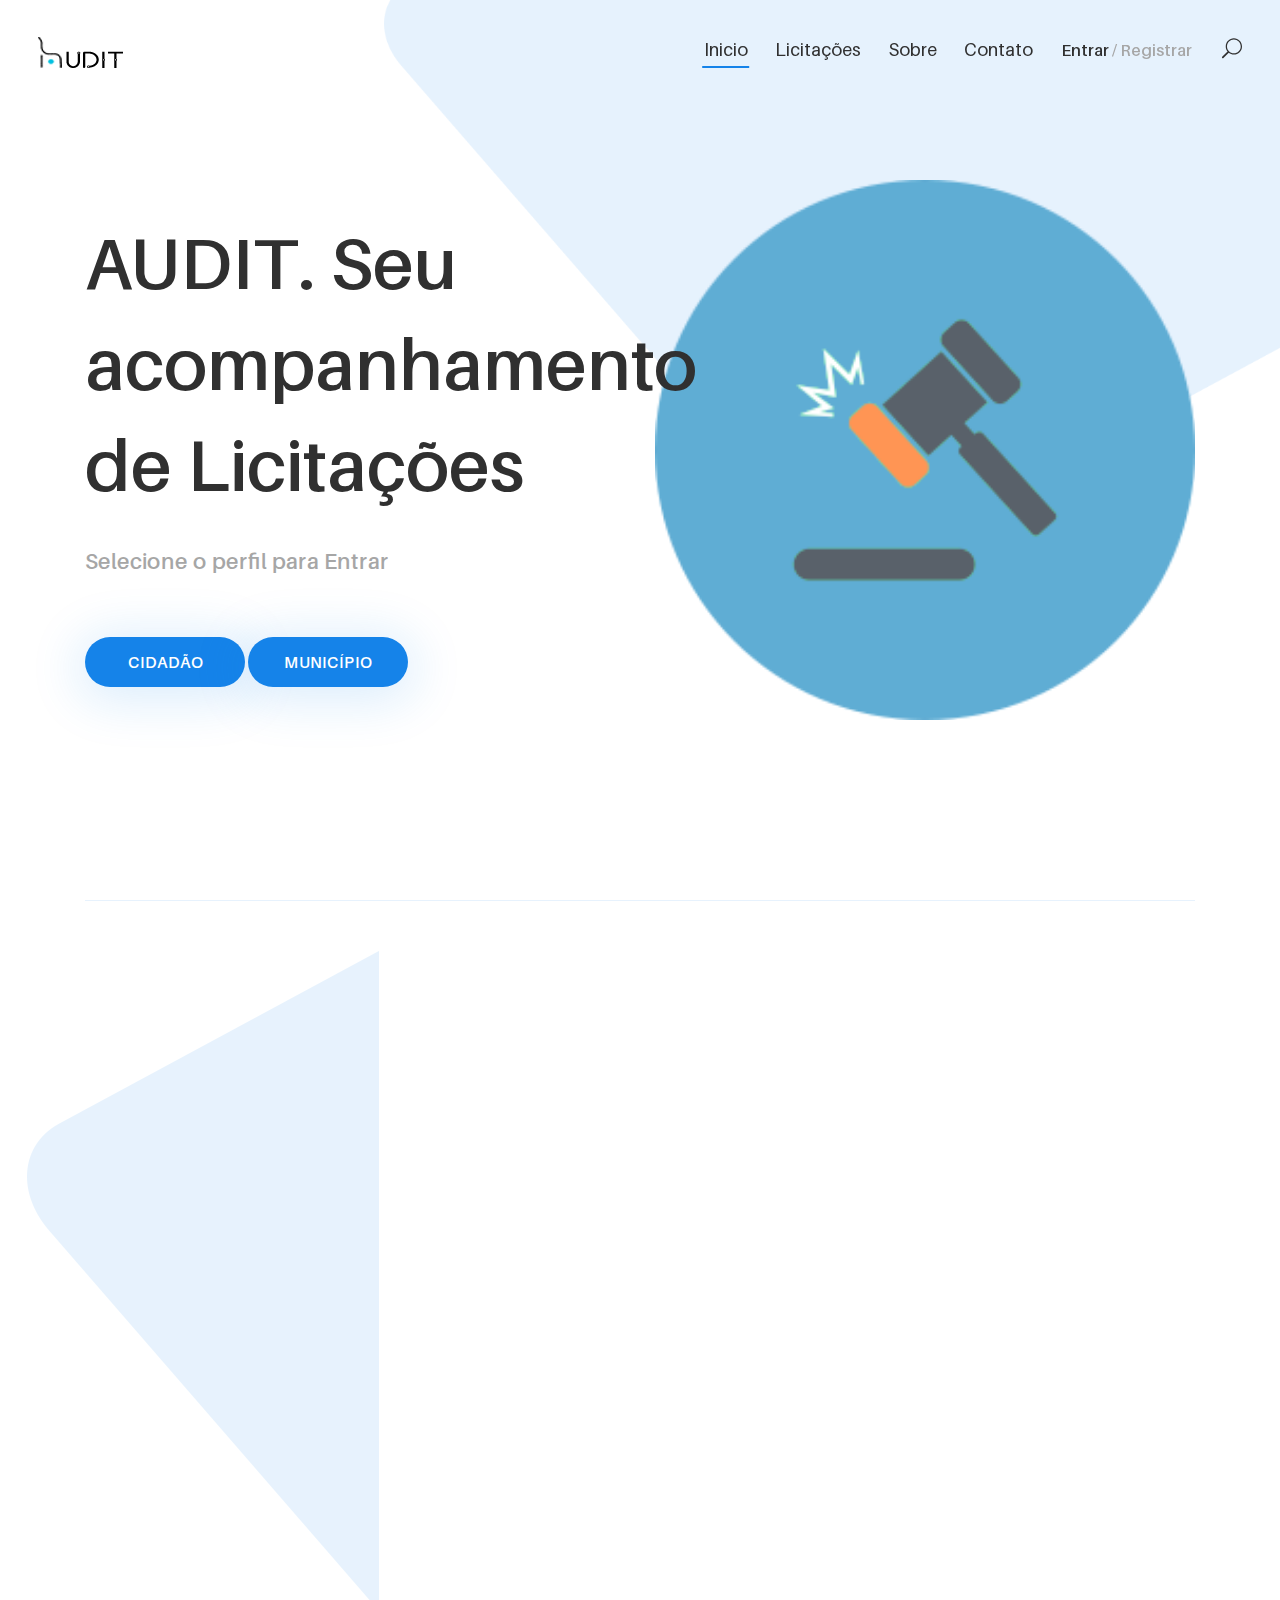
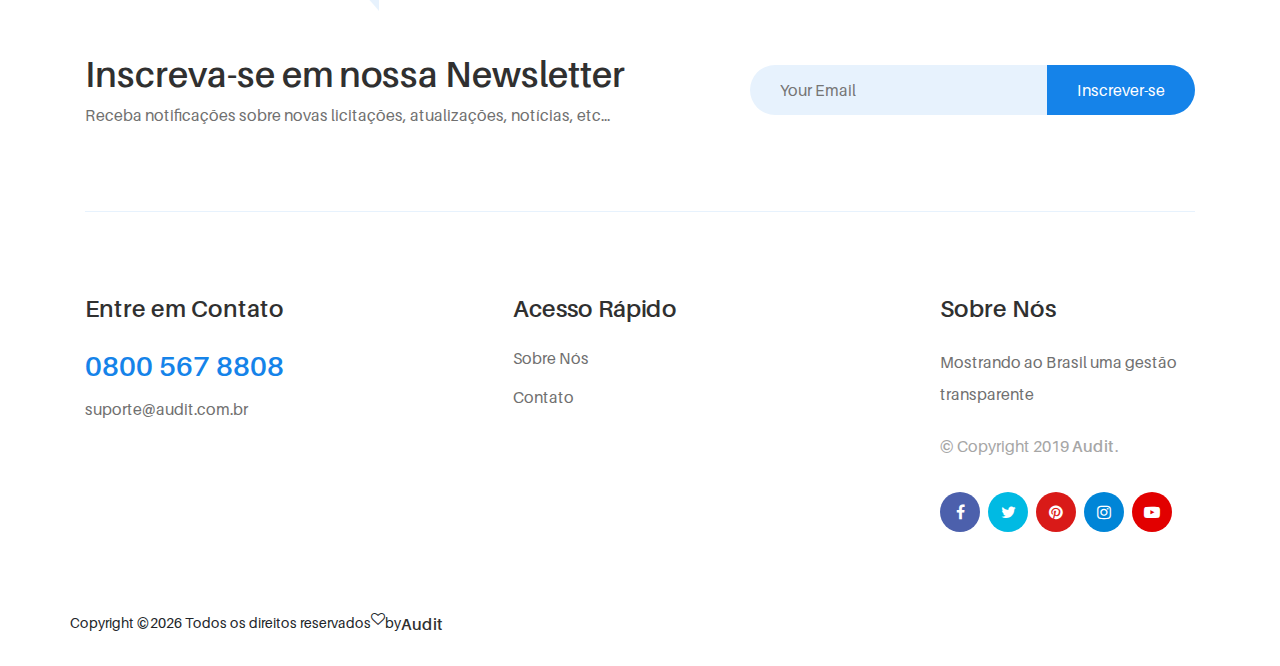
<file: index.html>
<!DOCTYPE html>
<html lang="pt-br">

<head>
    <meta charset="UTF-8">
    <meta name="description" content="uza - Model Agency HTML5 Template">
    <meta http-equiv="X-UA-Compatible" content="IE=edge">
    <meta name="viewport" content="width=device-width, initial-scale=1, shrink-to-fit=no">

    <!-- Title -->
    <title>AUDIT GOV</title>

    <!-- Favicon -->
    <link rel="icon" href="./img/core-img/favicon.ico">

    <!-- Core Stylesheet -->
    <link rel="stylesheet" href="style.css">

</head>

<body>
    <!-- Preloader -->
    <div id="preloader">
        <div class="wrapper">
            <div class="cssload-loader"></div>
        </div>
    </div>

    <!-- ***** Top Search Area Start ***** -->
    <div class="top-search-area">
        <!-- Search Modal -->
        <div class="modal fade" id="searchModal" tabindex="-1" role="dialog" aria-hidden="true">
            <div class="modal-dialog modal-dialog-centered" role="document">
                <div class="modal-content">
                    <div class="modal-body">
                        <!-- Close Button -->
                        <button type="button" class="btn close-btn" data-dismiss="modal"><i class="fa fa-times"></i></button>
                        <!-- Form -->
                        <form action="index.html" method="post">
                            <input type="search" name="top-search-bar" class="form-control" placeholder="Pesquise uma licitação...">
                            <button type="submit">Buscar</button>
                        </form>
                    </div>
                </div>
            </div>
        </div>
    </div>
    <!-- ***** Top Search Area End ***** -->

    <!-- ***** Header Area Start ***** -->
    <header class="header-area">
        <!-- Main Header Start -->
        <div class="main-header-area">
            <div class="classy-nav-container breakpoint-off">
                <!-- Classy Menu -->
                <nav class="classy-navbar justify-content-between" id="uzaNav">

                    <!-- Logo -->
                    <a class="nav-brand" href="index.html"><img src="./img/core-img/logo.png" alt=""></a>

                    <!-- Navbar Toggler -->
                    <div class="classy-navbar-toggler">
                        <span class="navbarToggler"><span></span><span></span><span></span></span>
                    </div>

                    <!-- Menu -->
                    <div class="classy-menu">
                        <!-- Menu Close Button -->
                        <div class="classycloseIcon">
                            <div class="cross-wrap"><span class="top"></span><span class="bottom"></span></div>
                        </div>

                        <!-- Nav Start -->
                        <div class="classynav">
                            <ul id="nav">
                                <li class="current-item"><a href="./index.html">Inicio</a></li>
                                <li><a href="./licitacoes.html">Licitações</a></li>
                                <li><a href="./about.html">Sobre</a></li>
                                <li><a href="./contact.html">Contato</a></li>
                            </ul>

                            <!-- Login / Register -->
                            <div class="login-register-btn mx-3">
                                <a href="#">Entrar <span>/ Registrar</span></a>
                            </div>

                            <!-- Search Icon -->
                            <div class="search-icon" data-toggle="modal" data-target="#searchModal">
                                <i class="icon_search"></i>
                            </div>
                        </div>
                        <!-- Nav End -->

                    </div>
                </nav>
            </div>
        </div>
    </header>
    <!-- ***** Header Area End ***** -->

    <!-- ***** Welcome Area Start ***** -->
    <section class="welcome-area">
        <div class="welcome-slides owl-carousel">

            <!-- Single Welcome Slide -->
            <div class="single-welcome-slide">
                <!-- Background Curve -->
                <div class="background-curve">
                    <img src="./img/core-img/curve-1.png" alt="">
                </div>

                <!-- Welcome Content -->
                <div class="welcome-content h-100">
                    <div class="container h-100">
                        <div class="row h-100 align-items-center">
                            <!-- Welcome Text -->
                            <div class="col-12 col-md-6">
                                <div class="welcome-text">
                                    <h2 data-animation="fadeInUp" data-delay="100ms">AUDIT. Seu acompanhamento de Licitações<br></h2>
                                    <h5 data-animation="fadeInUp" data-delay="400ms">Selecione o perfil para Entrar</h5>
                                    <a href="./licitacoes.html" class="btn uza-btn btn-2" data-animation="fadeInUp" data-delay="700ms">CIDADÃO</a>
                                    <a href="./licitacoes.html" class="btn uza-btn btn-2" data-animation="fadeInUp" data-delay="700ms">MUNICÍPIO</a>
                                </div>
                            </div>
                            <!-- Welcome Thumbnail -->
                            <div class="col-12 col-md-6">
                                <div class="welcome-thumbnail">
                                    <img src="./img/bg-img/1.png" alt="" data-animation="slideInRight" data-delay="400ms">
                                </div>
                            </div>
                        </div>
                    </div>
                </div>
            </div>
    </section>
    <!-- ***** Welcome Area End ***** -->

       <!-- Border -->
       <div class="container">
            <div class="border-line"></div>
        </div>

        <!-- Background Curve -->
        <div class="portfolio-bg-curve">
            <img src="./img/core-img/curve-3.png" alt="">
        </div>
    </section>
    
    <!-- ***** Newsletter Area Start ***** -->
    <section class="uza-newsletter-area">
        <div class="container">
            <div class="row align-items-center justify-content-between">
                <!-- Newsletter Content -->
                <div class="col-12 col-md-6 col-lg-6">
                    <div class="nl-content mb-80">
                        <h2>Inscreva-se em nossa Newsletter</h2>
                        <p>Receba notificações sobre novas licitações, atualizações, notícias, etc...</p>
                    </div>
                </div>
                <!-- Newsletter Form -->
                <div class="col-12 col-md-6 col-lg-5">
                    <div class="nl-form mb-80">
                        <form action="#" method="post">
                            <input type="email" name="nl-email" value="" placeholder="Your Email">
                            <button type="submit">Inscrever-se</button>
                        </form>
                    </div>
                </div>
            </div>
            <!-- Border Bottom -->
            <div class="border-line"></div>
        </div>
    </section>
    <!-- ***** Newsletter Area End ***** -->

    <!-- ***** Footer Area Start ***** -->
    <footer class="footer-area section-padding-80-0">
        <div class="container">
            <div class="row justify-content-between">

                <!-- Single Footer Widget -->
                <div class="col-12 col-sm-6 col-lg-3">
                    <div class="single-footer-widget mb-80">
                        <!-- Widget Title -->
                        <h4 class="widget-title">Entre em Contato</h4>

                        <!-- Footer Content -->
                        <div class="footer-content mb-15">
                            <h3>0800 567 8808</h3>
                            <p>suporte@audit.com.br</p>
                        </div>
                    </div>
                </div>

                <!-- Single Footer Widget -->
                <div class="col-12 col-sm-6 col-lg-3">
                    <div class="single-footer-widget mb-80">
                        <!-- Widget Title -->
                        <h4 class="widget-title">Acesso Rápido</h4>

                        <!-- Nav -->
                        <nav>
                            <ul class="our-link">
                                <li><a href="#">Sobre Nós</a></li>
                                <li><a href="#">Contato</a></li>
                            </ul>
                        </nav>
                    </div>
                </div>


                <!-- Single Footer Widget -->
                <div class="col-12 col-sm-6 col-lg-3">
                    <div class="single-footer-widget mb-80">
                        <!-- Widget Title -->
                        <h4 class="widget-title">Sobre Nós</h4>
                        <p>Mostrando ao Brasil uma gestão transparente</p>

                        <!-- Copywrite Text -->
                        <div class="copywrite-text mb-30">
                            <p>&copy; Copyright 2019 <a href="#">Audit</a>.</p>
                        </div>

                        <!-- Social Info -->
                        <div class="footer-social-info">
                            <a href="#" class="facebook" data-toggle="tooltip" data-placement="top" title="Facebook"><i class="fa fa-facebook"></i></a>
                            <a href="#" class="twitter" data-toggle="tooltip" data-placement="top" title="Twitter"><i class="fa fa-twitter"></i></a>
                            <a href="#" class="pinterest" data-toggle="tooltip" data-placement="top" title="Pinterest"><i class="fa fa-pinterest"></i></a>
                            <a href="#" class="instagram" data-toggle="tooltip" data-placement="top" title="Instagram"><i class="fa fa-instagram"></i></a>
                            <a href="#" class="youtube" data-toggle="tooltip" data-placement="top" title="YouTube"><i class="fa fa-youtube-play"></i></a>
                        </div>
                    </div>
                </div>

            </div>

 <div class="row" style="margin-bottom: 30px;">
                
<!-- Link back to Colorlib can't be removed. Template is licensed under CC BY 3.0. -->
Copyright &copy;<script>document.write(new Date().getFullYear());</script> Todos os direitos reservados<i class="fa fa-heart-o" aria-hidden="true"></i> by <a href="https://audit.com" target="_blank">Audit</a>
<!-- Link back to Colorlib can't be removed. Template is licensed under CC BY 3.0. -->
            </div>

        </div>
    </footer>
    <!-- ***** Footer Area End ***** -->

    <!-- ******* All JS Files ******* -->
    <!-- jQuery js -->
    <script src="js/jquery.min.js"></script>
    <!-- Popper js -->
    <script src="js/popper.min.js"></script>
    <!-- Bootstrap js -->
    <script src="js/bootstrap.min.js"></script>
    <!-- All js -->
    <script src="js/uza.bundle.js"></script>
    <!-- Active js -->
    <script src="js/default-assets/active.js"></script>

</body>

</html>
</file>
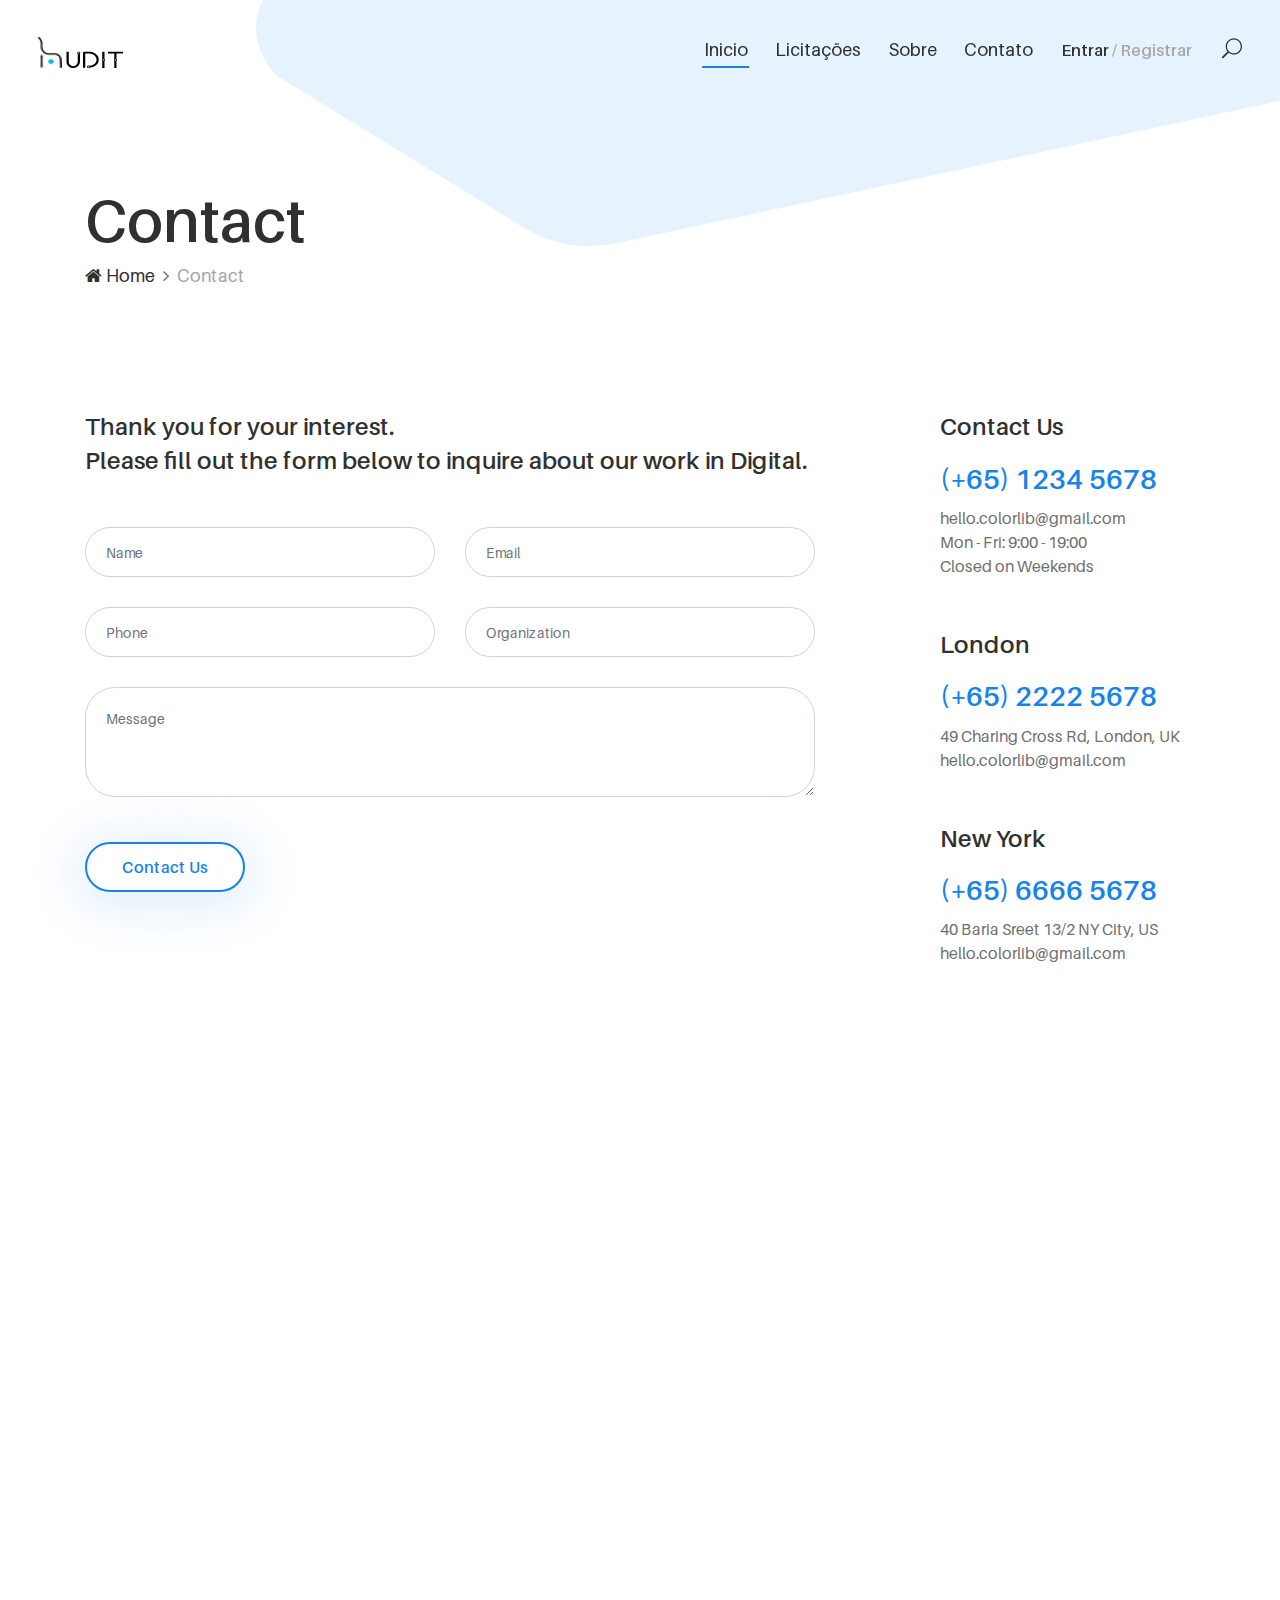
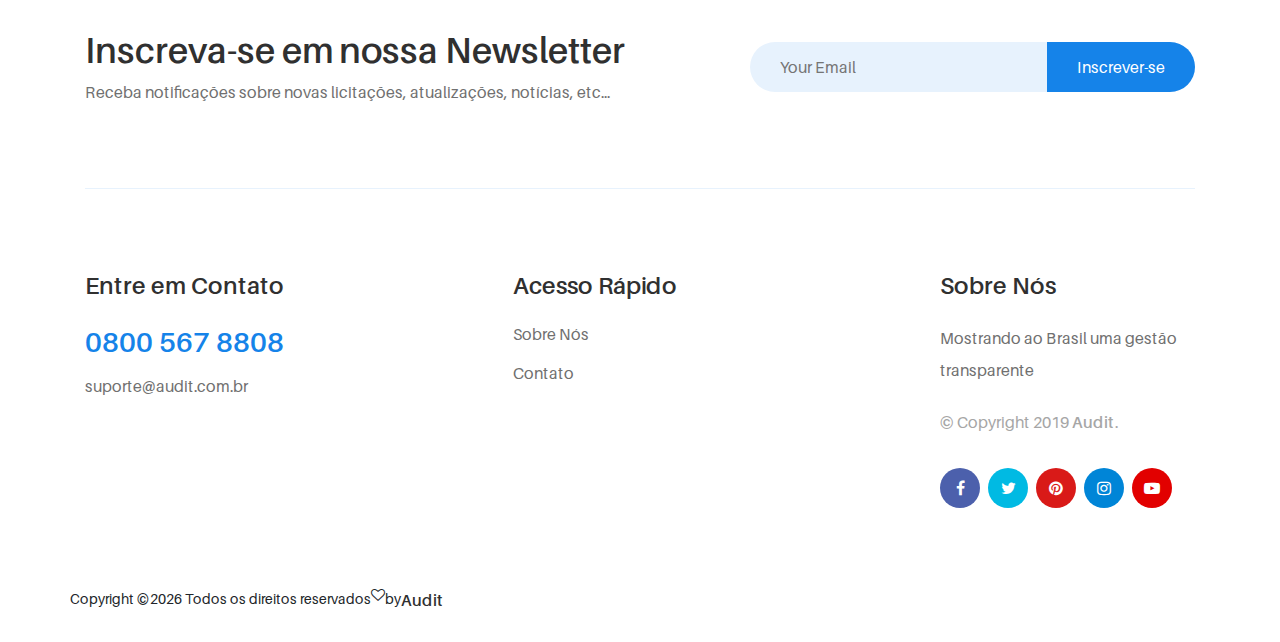
<file: contact.html>
<!DOCTYPE html>
<html lang="en">

<head>
    <meta charset="UTF-8">
    <meta name="description" content="uza - Model Agency HTML5 Template">
    <meta http-equiv="X-UA-Compatible" content="IE=edge">
    <meta name="viewport" content="width=device-width, initial-scale=1, shrink-to-fit=no">

    <!-- Title -->
    <title>AUDIT - Contato</title>

    <!-- Favicon -->
    <link rel="icon" href="./img/core-img/favicon.ico">

    <!-- Core Stylesheet -->
    <link rel="stylesheet" href="style.css">

</head>

<body>
    <!-- Preloader -->
    <div id="preloader">
        <div class="wrapper">
            <div class="cssload-loader"></div>
        </div>
    </div>

    <!-- ***** Top Search Area Start ***** -->
    <div class="top-search-area">
        <!-- Search Modal -->
        <div class="modal fade" id="searchModal" tabindex="-1" role="dialog" aria-hidden="true">
            <div class="modal-dialog modal-dialog-centered" role="document">
                <div class="modal-content">
                    <div class="modal-body">
                        <!-- Close Button -->
                        <button type="button" class="btn close-btn" data-dismiss="modal"><i class="fa fa-times"></i></button>
                        <!-- Form -->
                        <form action="index.html" method="post">
                            <input type="search" name="top-search-bar" class="form-control" placeholder="Pesquise uma licitação...">
                            <button type="submit">Buscar</button>
                        </form>
                    </div>
                </div>
            </div>
        </div>
    </div>
    <!-- ***** Top Search Area End ***** -->

    <!-- ***** Header Area Start ***** -->
    <header class="header-area">
        <!-- Main Header Start -->
        <div class="main-header-area">
            <div class="classy-nav-container breakpoint-off">
                <!-- Classy Menu -->
                <nav class="classy-navbar justify-content-between" id="uzaNav">

                    <!-- Logo -->
                    <a class="nav-brand" href="index.html"><img src="./img/core-img/logo.png" alt=""></a>

                    <!-- Navbar Toggler -->
                    <div class="classy-navbar-toggler">
                        <span class="navbarToggler"><span></span><span></span><span></span></span>
                    </div>

                    <!-- Menu -->
                    <div class="classy-menu">
                        <!-- Menu Close Button -->
                        <div class="classycloseIcon">
                            <div class="cross-wrap"><span class="top"></span><span class="bottom"></span></div>
                        </div>

                        <!-- Nav Start -->
                        <div class="classynav">
                            <ul id="nav">
                                <li class="current-item"><a href="./index.html">Inicio</a></li>
                                <li><a href="./licitacoes.html">Licitações</a></li>
                                <li><a href="./about.html">Sobre</a></li>
                                <li><a href="./contact.html">Contato</a></li>
                            </ul>

                            <!-- Login / Register -->
                            <div class="login-register-btn mx-3">
                                <a href="#">Entrar <span>/ Registrar</span></a>
                            </div>

                            <!-- Search Icon -->
                            <div class="search-icon" data-toggle="modal" data-target="#searchModal">
                                <i class="icon_search"></i>
                            </div>
                        </div>
                        <!-- Nav End -->

                    </div>
                </nav>
            </div>
        </div>
    </header>
    <!-- ***** Header Area End ***** -->

    <!-- ***** Breadcrumb Area Start ***** -->
    <div class="breadcrumb-area">
        <div class="container h-100">
            <div class="row h-100 align-items-end">
                <div class="col-12">
                    <div class="breadcumb--con">
                        <h2 class="title">Contact</h2>
                        <nav aria-label="breadcrumb">
                            <ol class="breadcrumb">
                                <li class="breadcrumb-item"><a href="#"><i class="fa fa-home"></i> Home</a></li>
                                <li class="breadcrumb-item active" aria-current="page">Contact</li>
                            </ol>
                        </nav>
                    </div>
                </div>
            </div>
        </div>

        <!-- Background Curve -->
        <div class="breadcrumb-bg-curve">
            <img src="./img/core-img/curve-5.png" alt="">
        </div>
    </div>
    <!-- ***** Breadcrumb Area End ***** -->

    <!-- ***** Contact Area Start ***** -->
    <section class="uza-contact-area section-padding-80">
        <div class="container">
            <div class="row justify-content-between">
                <!-- Contact Form -->
                <div class="col-12 col-lg-8">
                    <div class="uza-contact-form mb-80">
                        <div class="contact-heading mb-50">
                            <h4>Thank you for your interest. <br>Please fill out the form below to inquire about our work in Digital.</h4>
                        </div>
                        <form action="#" method="post">
                            <div class="row">
                                <div class="col-lg-6">
                                    <div class="form-group">
                                        <input type="text" class="form-control mb-30" name="full-name" placeholder="Name">
                                    </div>
                                </div>
                                <div class="col-lg-6">
                                    <div class="form-group">
                                        <input type="email" class="form-control mb-30" name="email" placeholder="Email">
                                    </div>
                                </div>
                                <div class="col-lg-6">
                                    <div class="form-group">
                                        <input type="text" class="form-control mb-30" name="full-name" placeholder="Phone">
                                    </div>
                                </div>
                                <div class="col-lg-6">
                                    <div class="form-group">
                                        <input type="text" class="form-control mb-30" name="email" placeholder="Organization">
                                    </div>
                                </div>
                                <div class="col-12">
                                    <div class="form-group">
                                        <textarea class="form-control mb-30" name="message" rows="8" cols="80" placeholder="Message"></textarea>
                                    </div>
                                </div>
                                <div class="col-12">
                                    <button class="btn uza-btn btn-3 mt-15">Contact Us</button>
                                </div>
                            </div>
                        </form>
                    </div>
                </div>

                <!-- Single Contact Card -->
                <div class="col-12 col-lg-3">
                    <div class="contact-sidebar-area mb-80">
                        <!-- Single Sidebar Area -->
                        <div class="single-contact-card mb-50">
                            <h4>Contact Us</h4>
                            <h3>(+65) 1234 5678</h3>
                            <h6>hello.colorlib@gmail.com</h6>
                            <h6>Mon - Fri: 9:00 - 19:00 <br>Closed on Weekends</h6>
                        </div>

                        <!-- Single Sidebar Area -->
                        <div class="single-contact-card mb-50">
                            <h4>London</h4>
                            <h3>(+65) 2222 5678</h3>
                            <h6>49 Charing Cross Rd, London, UK <br>hello.colorlib@gmail.com</h6>
                        </div>

                        <!-- Single Sidebar Area -->
                        <div class="single-contact-card mb-50">
                            <h4>New York</h4>
                            <h3>(+65) 6666 5678</h3>
                            <h6>40 Baria Sreet 13/2 NY City, US <br>hello.colorlib@gmail.com</h6>
                        </div>
                    </div>
                </div>
            </div>

            <div class="row">
                <!-- Google Maps -->
                <div class="col-12">
                    <div class="google-maps">
                        <iframe src="https://www.google.com/maps/embed?pb=!1m18!1m12!1m3!1d11956.9355465873!2d24.0768412544878!3d56.9550599906977!2m3!1f0!2f0!3f0!3m2!1i1024!2i768!4f13.1!3m3!1m2!1s0x46eecfb0e5073ded%3A0x400cfcd68f2fe30!2z4Kaw4Ka_4KaX4Ka-LCDgprLgp43gpq_gpr7gpp_gp43gpq3gpr_gpoY!5e0!3m2!1sbn!2sbd!4v1543911160102" allowfullscreen></iframe>
                    </div>
                </div>
            </div>
        </div>
    </section>
    <!-- ***** Contact Area End ***** -->

    <!-- ***** Newsletter Area Start ***** -->
    <section class="uza-newsletter-area">
        <div class="container">
            <div class="row align-items-center justify-content-between">
                <!-- Newsletter Content -->
                <div class="col-12 col-md-6 col-lg-6">
                    <div class="nl-content mb-80">
                        <h2>Inscreva-se em nossa Newsletter</h2>
                        <p>Receba notificações sobre novas licitações, atualizações, notícias, etc...</p>
                    </div>
                </div>
                <!-- Newsletter Form -->
                <div class="col-12 col-md-6 col-lg-5">
                    <div class="nl-form mb-80">
                        <form action="#" method="post">
                            <input type="email" name="nl-email" value="" placeholder="Your Email">
                            <button type="submit">Inscrever-se</button>
                        </form>
                    </div>
                </div>
            </div>
            <!-- Border Bottom -->
            <div class="border-line"></div>
        </div>
    </section>
    <!-- ***** Newsletter Area End ***** -->

    <!-- ***** Footer Area Start ***** -->
    <footer class="footer-area section-padding-80-0">
        <div class="container">
            <div class="row justify-content-between">

                <!-- Single Footer Widget -->
                <div class="col-12 col-sm-6 col-lg-3">
                    <div class="single-footer-widget mb-80">
                        <!-- Widget Title -->
                        <h4 class="widget-title">Entre em Contato</h4>

                        <!-- Footer Content -->
                        <div class="footer-content mb-15">
                            <h3>0800 567 8808</h3>
                            <p>suporte@audit.com.br</p>
                        </div>
                    </div>
                </div>

                <!-- Single Footer Widget -->
                <div class="col-12 col-sm-6 col-lg-3">
                    <div class="single-footer-widget mb-80">
                        <!-- Widget Title -->
                        <h4 class="widget-title">Acesso Rápido</h4>

                        <!-- Nav -->
                        <nav>
                            <ul class="our-link">
                                <li><a href="#">Sobre Nós</a></li>
                                <li><a href="#">Contato</a></li>
                            </ul>
                        </nav>
                    </div>
                </div>


                <!-- Single Footer Widget -->
                <div class="col-12 col-sm-6 col-lg-3">
                    <div class="single-footer-widget mb-80">
                        <!-- Widget Title -->
                        <h4 class="widget-title">Sobre Nós</h4>
                        <p>Mostrando ao Brasil uma gestão transparente</p>

                        <!-- Copywrite Text -->
                        <div class="copywrite-text mb-30">
                            <p>&copy; Copyright 2019 <a href="#">Audit</a>.</p>
                        </div>

                        <!-- Social Info -->
                        <div class="footer-social-info">
                            <a href="#" class="facebook" data-toggle="tooltip" data-placement="top" title="Facebook"><i class="fa fa-facebook"></i></a>
                            <a href="#" class="twitter" data-toggle="tooltip" data-placement="top" title="Twitter"><i class="fa fa-twitter"></i></a>
                            <a href="#" class="pinterest" data-toggle="tooltip" data-placement="top" title="Pinterest"><i class="fa fa-pinterest"></i></a>
                            <a href="#" class="instagram" data-toggle="tooltip" data-placement="top" title="Instagram"><i class="fa fa-instagram"></i></a>
                            <a href="#" class="youtube" data-toggle="tooltip" data-placement="top" title="YouTube"><i class="fa fa-youtube-play"></i></a>
                        </div>
                    </div>
                </div>

            </div>

 <div class="row" style="margin-bottom: 30px;">
                
<!-- Link back to Colorlib can't be removed. Template is licensed under CC BY 3.0. -->
Copyright &copy;<script>document.write(new Date().getFullYear());</script> Todos os direitos reservados<i class="fa fa-heart-o" aria-hidden="true"></i> by <a href="https://audit.com" target="_blank">Audit</a>
<!-- Link back to Colorlib can't be removed. Template is licensed under CC BY 3.0. -->
            </div>

        </div>
    </footer>
    <!-- ***** Footer Area End ***** -->

    <!-- ******* All JS Files ******* -->
    <!-- jQuery js -->
    <script src="js/jquery.min.js"></script>
    <!-- Popper js -->
    <script src="js/popper.min.js"></script>
    <!-- Bootstrap js -->
    <script src="js/bootstrap.min.js"></script>
    <!-- All js -->
    <script src="js/uza.bundle.js"></script>
    <!-- Active js -->
    <script src="js/default-assets/active.js"></script>

</body>

</html>
</file>
<file: style.css>
/* *********************************************
[Master Stylesheet]

Template Name: Uza - Creative Agency HTML5 Template
Template Author: Colorlib
Template Author URL: http://colorlib.com
Version: 1.0.0
Last Update: Dec 31, 2018

*********************************************

[Tables of CSS Content]

+ body
    - 01.0 Reboot CSS
    - 02.0 Spacing CSS
    - 03.0 Preloader CSS
    - 04.0 Heading CSS
    - 05.0 Backtotop CSS
    - 06.0 Buttons CSS
    - 07.0 Header CSS
    - 08.0 Hero CSS
    - 09.0 Portfolio CSS
    - 10.0 Testimonial CSS
    - 11.0 Newsletter CSS
    - 12.0 About CSS
    - 13.0 Service CSS
    - 14.0 Breadcrumb CSS
    - 15.0 Blog CSS
    - 16.0 CTA CSS
    - 17.0 CFA CSS
    - 18.0 Team CSS
    - 19.0 Footer CSS
    - 20.0 Contact CSS
  ---------------------------------------------
  [Color Codes]

  $heading: #303030; [Heading Color]
  $text: #707070; [Text Color]
  $bg-gray: #e7f2fd; [Gray Background]
  $primary: #1583e9; [Primary Color]
  $white: #ffffff; [White Color]
  $dark: #000000; [Dark Color]
  $border: #ebebeb; [Border Color]
  $hover: #1583e9; [Hover Color]
  $secondary: #a6a6a6; [Secondary Color]

  ---------------------------------------------
  [Font Family: 'HK Grotesk']
--------------------------------------------- */
/* Import Fonts & All CSS */
@import url(fonts/aileron-font-style.css);
@import url(css/bootstrap.min.css);
@import url(css/animate.css);
@import url(css/default-assets/classy-nav.css);
@import url(css/owl.carousel.min.css);
@import url(css/magnific-popup.css);
@import url(css/font-awesome.min.css);
@import url(css/style.css);
/* :: 1.0 Reboot CSS */
* {
  margin: 0;
  padding: 0; }

body {
  font-family: "Aileron";
  font-weight: 400;
  font-size: 14px; }

h1,
h2,
h3,
h4,
h5,
h6 {
  font-family: "Aileron";
  color: #303030;
  line-height: 1.4;
  font-weight: 600; }

a,
a:active,
a:focus,
a:hover {
  font-family: "Aileron";
  color: #303030;
  text-decoration: none;
  -webkit-transition-duration: 500ms;
  -o-transition-duration: 500ms;
  transition-duration: 500ms;
  outline: none;
  font-size: 16px;
  font-weight: 600; }

li {
  list-style: none; }

p {
  line-height: 2;
  color: #707070;
  font-size: 16px;
  font-weight: normal; }

img {
  max-width: 100%;
  height: auto; }

ul {
  margin: 0;
  padding: 0; }
  ul li {
    margin: 0;
    padding: 0; }

.bg-overlay {
  position: relative;
  z-index: 1; }
  .bg-overlay::after {
    position: absolute;
    content: "";
    height: 100%;
    width: 100%;
    top: 0;
    left: 0;
    z-index: -1;
    background-color: rgba(0, 0, 0, 0.5); }

.bg-img {
  background-position: center center;
  background-size: cover;
  background-repeat: no-repeat; }

.jarallax {
  position: relative;
  z-index: 0; }
  .jarallax > .jarallax-img {
    position: absolute;
    object-fit: cover;
    font-family: 'object-fit: cover';
    top: 0;
    left: 0;
    width: 100%;
    height: 100%;
    z-index: -1; }

.mfp-iframe-holder .mfp-close {
  top: 0;
  width: 30px;
  height: 30px;
  background-color: #1583e9;
  text-align: center;
  right: 0;
  padding-right: 0;
  line-height: 32px; }

.bg-transparent {
  background-color: transparent !important; }

.bg-gray {
  background-color: #e7f2fd !important; }

textarea:focus,
input:focus {
  outline: none; }

/* :: 2.0 Spacing CSS */
.mt-15 {
  margin-top: 15px; }

.mt-30 {
  margin-top: 30px; }

.mt-40 {
  margin-top: 40px; }

.mt-50 {
  margin-top: 50px; }

.mt-70 {
  margin-top: 70px; }

.mt-80 {
  margin-top: 80px; }

.mt-100 {
  margin-top: 100px; }

.mt-150 {
  margin-top: 150px; }

.mr-15 {
  margin-right: 15px; }

.mr-30 {
  margin-right: 30px; }

.mr-50 {
  margin-right: 50px; }

.mr-100 {
  margin-right: 100px; }

.mb-15 {
  margin-bottom: 15px; }

.mb-30 {
  margin-bottom: 30px; }

.mb-40 {
  margin-bottom: 40px; }

.mb-50 {
  margin-bottom: 50px; }

.mb-60 {
  margin-bottom: 60px; }

.mb-70 {
  margin-bottom: 70px; }

.mb-80 {
  margin-bottom: 80px; }

.mb-100 {
  margin-bottom: 100px; }

.ml-15 {
  margin-left: 15px; }

.ml-30 {
  margin-left: 30px; }

.ml-50 {
  margin-left: 50px; }

.ml-100 {
  margin-left: 100px; }

.pt-50 {
  padding-top: 50px !important; }

.section-padding-80 {
  padding-top: 80px;
  padding-bottom: 80px; }

.section-padding-0-80 {
  padding-top: 0;
  padding-bottom: 80px; }

.section-padding-80-0 {
  padding-top: 80px;
  padding-bottom: 0; }

/* :: 3.0 Preloader CSS */
#preloader {
  position: fixed;
  width: 100%;
  height: 100%;
  z-index: 99999;
  top: 0;
  left: 0;
  background-color: #1583e9;
  display: -webkit-box;
  display: -ms-flexbox;
  display: flex;
  -webkit-box-align: center;
  -ms-flex-align: center;
  align-items: center;
  -webkit-box-pack: center;
  -ms-flex-pack: center;
  justify-content: center; }

.wrapper {
  margin: auto;
  display: block; }

.cssload-loader {
  width: 49px;
  height: 49px;
  border-radius: 50%;
  display: inline-block;
  position: relative;
  vertical-align: middle;
  background: #ffffff; }

.cssload-loader,
.cssload-loader:after,
.cssload-loader:before {
  animation: 1.15s infinite ease-in-out;
  -o-animation: 1.15s infinite ease-in-out;
  -ms-animation: 1.15s infinite ease-in-out;
  -webkit-animation: 1.15s infinite ease-in-out;
  -moz-animation: 1.15s infinite ease-in-out; }

.cssload-loader:after,
.cssload-loader:before {
  width: 100%;
  height: 100%;
  border-radius: 50%;
  position: absolute;
  top: 0;
  left: 0; }

.cssload-loader {
  animation-name: cssload-loader;
  -o-animation-name: cssload-loader;
  -ms-animation-name: cssload-loader;
  -webkit-animation-name: cssload-loader;
  -moz-animation-name: cssload-loader; }

@keyframes cssload-loader {
  from {
    transform: scale(0);
    opacity: 1; }
  to {
    transform: scale(1);
    opacity: 0; } }
@-o-keyframes cssload-loader {
  from {
    -o-transform: scale(0);
    opacity: 1; }
  to {
    -o-transform: scale(1);
    opacity: 0; } }
@-ms-keyframes cssload-loader {
  from {
    -ms-transform: scale(0);
    opacity: 1; }
  to {
    -ms-transform: scale(1);
    opacity: 0; } }
@-webkit-keyframes cssload-loader {
  from {
    -webkit-transform: scale(0);
    opacity: 1; }
  to {
    -webkit-transform: scale(1);
    opacity: 0; } }
@-moz-keyframes cssload-loader {
  from {
    -moz-transform: scale(0);
    opacity: 1; }
  to {
    -moz-transform: scale(1);
    opacity: 0; } }
/* :: 4.0 Heading CSS */
.section-heading {
  position: relative;
  z-index: 1;
  margin-bottom: 70px; }
  .section-heading h2 {
    font-size: 48px;
    text-transform: capitalize;
    margin-bottom: 0;
    line-height: 1.1; }
    @media only screen and (min-width: 992px) and (max-width: 1199px) {
      .section-heading h2 {
        font-size: 36px; } }
    @media only screen and (min-width: 768px) and (max-width: 991px) {
      .section-heading h2 {
        font-size: 42px; } }
    @media only screen and (max-width: 767px) {
      .section-heading h2 {
        font-size: 30px; } }
  .section-heading p {
    margin-top: 15px;
    font-size: 18px;
    margin-bottom: 0;
    color: #a6a6a6; }

/* :: 5.0 Backtotop CSS */
#scrollUp {
  bottom: 50px;
  font-size: 30px;
  line-height: 45px;
  right: 50px;
  width: 50px;
  background-color: #1583e9;
  color: #ffffff;
  text-align: center;
  height: 50px;
  -webkit-transition-duration: 500ms;
  -o-transition-duration: 500ms;
  transition-duration: 500ms;
  border-radius: 50%;
  -webkit-box-shadow: 0 6px 50px 8px rgba(21, 131, 233, 0.15);
  box-shadow: 0 6px 50px 8px rgba(21, 131, 233, 0.15); }
  #scrollUp:focus, #scrollUp:hover {
    background-color: #000000;
    color: #ffffff; }
  @media only screen and (max-width: 767px) {
    #scrollUp {
      right: 30px;
      bottom: 30px; } }

/* :: 6.0 Buttons CSS */
.uza-btn {
  position: relative;
  z-index: 1;
  min-width: 160px;
  height: 50px;
  line-height: 50px;
  font-size: 16px;
  font-weight: 600;
  display: inline-block;
  padding: 0 30px;
  text-align: center;
  text-transform: capitalize;
  color: #1583e9;
  border: none;
  border-radius: 50px;
  background-color: #ffffff;
  -webkit-transition-duration: 500ms;
  -o-transition-duration: 500ms;
  transition-duration: 500ms;
  -webkit-box-shadow: 0 6px 50px 8px rgba(21, 131, 233, 0.15);
  box-shadow: 0 6px 50px 8px rgba(21, 131, 233, 0.15); }
  .uza-btn:focus, .uza-btn:hover {
    -webkit-box-shadow: 0 6px 50px 8px rgba(21, 131, 233, 0.15);
    box-shadow: 0 6px 50px 8px rgba(21, 131, 233, 0.15);
    background-color: #1583e9;
    color: #ffffff; }
  .uza-btn.btn-2 {
    background-color: #1583e9;
    color: #ffffff; }
    .uza-btn.btn-2:focus, .uza-btn.btn-2:hover {
      background-color: #ffffff;
      color: #1583e9; }
  .uza-btn.btn-3 {
    border: 2px solid #1583e9;
    line-height: 46px; }

.login-register-btn a {
  display: inline-block; }
  .login-register-btn a span {
    -webkit-transition-duration: 500ms;
    -o-transition-duration: 500ms;
    transition-duration: 500ms;
    color: #a6a6a6; }
    .login-register-btn a span:focus, .login-register-btn a span:hover {
      color: #1583e9; }
  .login-register-btn a:focus, .login-register-btn a:hover {
    color: #1583e9; }
  @media only screen and (min-width: 992px) and (max-width: 1199px) {
    .login-register-btn a {
      font-size: 14px; } }

/* :: 7.0 Header CSS */
.header-area {
  position: fixed;
  z-index: 600;
  width: 100%;
  left: 0;
  top: 0;
  -webkit-transition-duration: 500ms;
  -o-transition-duration: 500ms;
  transition-duration: 500ms; }
  @media only screen and (min-width: 768px) and (max-width: 991px) {
    .header-area .main-header-area {
      border-top: 10px solid #303030; } }
  @media only screen and (max-width: 767px) {
    .header-area .main-header-area {
      border-top: 10px solid #303030; } }
  .header-area .main-header-area.sticky {
    -webkit-transition-duration: 500ms;
    -o-transition-duration: 500ms;
    transition-duration: 500ms;
    top: 0;
    width: 100%;
    position: fixed;
    background-color: #e7f2fd;
    -webkit-box-shadow: 0 1px 6px 0 rgba(0, 0, 0, 0.1);
    box-shadow: 0 1px 6px 0 rgba(0, 0, 0, 0.1);
    border-bottom: none;
    left: 0;
    z-index: 650; }
  .header-area .search-icon {
    position: relative;
    z-index: 1;
    margin-left: 14px; }
    @media only screen and (min-width: 768px) and (max-width: 991px) {
      .header-area .search-icon {
        margin-left: 15px;
        margin-top: 20px; } }
    @media only screen and (max-width: 767px) {
      .header-area .search-icon {
        margin-left: 15px;
        margin-top: 20px; } }
    .header-area .search-icon i {
      font-size: 20px;
      color: #303030;
      cursor: pointer; }

.classy-nav-container {
  background-color: transparent;
  padding: 0; }
  @media only screen and (max-width: 767px) {
    .classy-nav-container {
      padding: 0 15px; } }
  .classy-nav-container .classy-navbar {
    height: 100px;
    padding: 0 3%; }
    @media only screen and (min-width: 768px) and (max-width: 991px) {
      .classy-nav-container .classy-navbar {
        height: 70px;
        padding: 0 5%; } }
    @media only screen and (max-width: 767px) {
      .classy-nav-container .classy-navbar {
        height: 70px;
        padding: 0 5%; } }
    @media only screen and (max-width: 767px) {
      .classy-nav-container .classy-navbar .nav-brand {
        max-width: 90px;
        margin-right: 15px; } }
    .classy-nav-container .classy-navbar .classynav ul li a {
      position: relative;
      z-index: 1;
      font-weight: normal;
      font-size: 18px;
      text-transform: capitalize;
      color: #303030; }
      .classy-nav-container .classy-navbar .classynav ul li a:focus, .classy-nav-container .classy-navbar .classynav ul li a:hover {
        color: #1583e9; }
      @media only screen and (min-width: 992px) and (max-width: 1199px) {
        .classy-nav-container .classy-navbar .classynav ul li a {
          font-size: 14px;
          padding: 0 10px; } }
      @media only screen and (min-width: 768px) and (max-width: 991px) {
        .classy-nav-container .classy-navbar .classynav ul li a {
          font-size: 14px; } }
      @media only screen and (max-width: 767px) {
        .classy-nav-container .classy-navbar .classynav ul li a {
          font-size: 14px; } }
    .classy-nav-container .classy-navbar .classynav ul li.cn-dropdown-item ul li a {
      font-size: 16px;
      text-transform: capitalize;
      height: 42px;
      line-height: 42px;
      padding: 0 30px; }
      @media only screen and (min-width: 992px) and (max-width: 1199px) {
        .classy-nav-container .classy-navbar .classynav ul li.cn-dropdown-item ul li a {
          font-size: 14px; } }
      @media only screen and (min-width: 768px) and (max-width: 991px) {
        .classy-nav-container .classy-navbar .classynav ul li.cn-dropdown-item ul li a {
          font-size: 14px; } }
      @media only screen and (max-width: 767px) {
        .classy-nav-container .classy-navbar .classynav ul li.cn-dropdown-item ul li a {
          font-size: 14px; } }
    .classy-nav-container .classy-navbar .classynav ul li.current-item a::after {
      content: '';
      position: absolute;
      width: 70%;
      height: 2px;
      background-color: #1583e9;
      bottom: 0;
      left: 50%;
      -webkit-transform: translateX(-50%);
      -ms-transform: translateX(-50%);
      transform: translateX(-50%);
      z-index: 1; }
      @media only screen and (min-width: 768px) and (max-width: 991px) {
        .classy-nav-container .classy-navbar .classynav ul li.current-item a::after {
          width: 100%;
          height: 1px; } }
      @media only screen and (max-width: 767px) {
        .classy-nav-container .classy-navbar .classynav ul li.current-item a::after {
          width: 100%;
          height: 1px; } }

.classynav ul li.has-down > a::after,
.classynav ul li.has-down.active > a::after,
.classynav ul li.megamenu-item > a::after {
  color: #303030; }

.breakpoint-off .classynav ul li .dropdown {
  width: 210px;
  -webkit-box-shadow: 0 6px 50px 8px rgba(21, 131, 233, 0.15);
  box-shadow: 0 6px 50px 8px rgba(21, 131, 233, 0.15);
  border-radius: 6px; }

.top-search-area .modal-content {
  border: none; }
  .top-search-area .modal-content .modal-body {
    padding: 50px; }
    @media only screen and (max-width: 767px) {
      .top-search-area .modal-content .modal-body {
        padding: 50px 15px; } }
    @media only screen and (min-width: 576px) and (max-width: 767px) {
      .top-search-area .modal-content .modal-body {
        padding: 50px; } }
    .top-search-area .modal-content .modal-body button.close-btn {
      position: absolute;
      top: 15px;
      right: 15px;
      z-index: 10;
      font-size: 14px; }
      .top-search-area .modal-content .modal-body button.close-btn.btn {
        padding: 0;
        background-color: transparent; }
        .top-search-area .modal-content .modal-body button.close-btn.btn:focus, .top-search-area .modal-content .modal-body button.close-btn.btn:hover {
          box-shadow: none;
          color: #1583e9; }
.top-search-area form {
  width: 100%;
  position: relative;
  z-index: 1; }
  .top-search-area form input {
    width: 100%;
    height: 50px;
    border: none;
    box-shadow: 0 0 30px 15px rgba(0, 0, 0, 0.08);
    border-radius: 6px;
    font-size: 12px;
    font-style: italic;
    padding: 0 20px; }
    .top-search-area form input:focus {
      box-shadow: 0 0 30px 15px rgba(0, 0, 0, 0.08); }
  .top-search-area form button {
    position: absolute;
    width: 100px;
    height: 50px;
    top: 0;
    right: 0;
    z-index: 10;
    border-radius: 0 6px 6px 0;
    border: none;
    background-color: #1583e9;
    font-weight: 600;
    font-size: 14px;
    text-transform: uppercase;
    text-align: center;
    color: #ffffff;
    cursor: pointer; }
    @media only screen and (max-width: 767px) {
      .top-search-area form button {
        width: 80px; } }

@media only screen and (min-width: 768px) and (max-width: 991px) {
  .get-a-quote {
    margin: 30px 15px !important; } }
@media only screen and (max-width: 767px) {
  .get-a-quote {
    margin: 30px 15px !important; } }

/* :: 8.0 Hero CSS */
.welcome-slides {
  position: relative;
  z-index: 1;
  overflow: hidden; }

.single-welcome-slide {
  position: relative;
  z-index: 2;
  width: 100%;
  height: 900px;
  background-color: #ffffff; }
  @media only screen and (min-width: 992px) and (max-width: 1199px) {
    .single-welcome-slide {
      height: 750px; } }
  @media only screen and (min-width: 768px) and (max-width: 991px) {
    .single-welcome-slide {
      height: 600px; } }
  @media only screen and (max-width: 767px) {
    .single-welcome-slide {
      height: 900px; } }
  @media only screen and (min-width: 576px) and (max-width: 767px) {
    .single-welcome-slide {
      height: 1000px; } }
  .single-welcome-slide .background-curve {
    position: absolute;
    width: 70%;
    top: 0;
    height: 100%;
    right: 0;
    z-index: -1; }
    .single-welcome-slide .background-curve img {
      width: 100%;
      height: auto;
      background-repeat: no-repeat; }
  .single-welcome-slide .welcome-text {
    position: relative;
    z-index: 1; }
    @media only screen and (max-width: 767px) {
      .single-welcome-slide .welcome-text {
        padding-top: 50px; } }
    .single-welcome-slide .welcome-text h2 {
      font-size: 72px;
      display: block;
      margin-bottom: 30px; }
      @media only screen and (min-width: 992px) and (max-width: 1199px) {
        .single-welcome-slide .welcome-text h2 {
          font-size: 48px; } }
      @media only screen and (min-width: 768px) and (max-width: 991px) {
        .single-welcome-slide .welcome-text h2 {
          font-size: 42px; } }
      @media only screen and (max-width: 767px) {
        .single-welcome-slide .welcome-text h2 {
          font-size: 36px; } }
      @media only screen and (min-width: 576px) and (max-width: 767px) {
        .single-welcome-slide .welcome-text h2 {
          font-size: 42px; } }
      .single-welcome-slide .welcome-text h2 span {
        color: #1583e9; }
    .single-welcome-slide .welcome-text h5 {
      font-size: 22px;
      color: #a6a6a6;
      margin-bottom: 60px;
      display: block; }
      @media only screen and (min-width: 992px) and (max-width: 1199px) {
        .single-welcome-slide .welcome-text h5 {
          font-size: 18px;
          margin-bottom: 40px; } }
      @media only screen and (min-width: 768px) and (max-width: 991px) {
        .single-welcome-slide .welcome-text h5 {
          font-size: 14px;
          margin-bottom: 40px; } }
  @media only screen and (max-width: 767px) {
    .single-welcome-slide .welcome-thumbnail {
      margin-top: -120px; } }

/* :: 09.0 Portfolio CSS */
.uza-portfolio-area {
  position: relative;
  z-index: 1;
  padding-left: 3%;
  padding-right: 3%; }
  .uza-portfolio-area .portfolio-bg-curve {
    position: absolute;
    bottom: 0;
    right: 0;
    z-index: -1;
    height: auto;
    width: auto; }

.single-portfolio-slide {
  position: relative;
  z-index: 1;
  margin-bottom: 50px; }
  .single-portfolio-slide img {
    position: relative;
    z-index: 1;
    width: 100%; }
  .single-portfolio-slide .overlay-effect {
    -webkit-transition-duration: 500ms;
    -o-transition-duration: 500ms;
    transition-duration: 500ms;
    position: absolute;
    width: 100%;
    height: 100%;
    top: 0;
    left: 0;
    z-index: 20;
    background-color: rgba(231, 242, 253, 0.9);
    padding: 40px 30px;
    opacity: 0;
    visibility: hidden; }
    @media only screen and (min-width: 992px) and (max-width: 1199px) {
      .single-portfolio-slide .overlay-effect {
        padding: 30px; } }
    @media only screen and (max-width: 767px) {
      .single-portfolio-slide .overlay-effect {
        padding: 30px; } }
    .single-portfolio-slide .overlay-effect h4 {
      display: block;
      margin-bottom: 15px;
      font-weight: 600; }
      @media only screen and (max-width: 767px) {
        .single-portfolio-slide .overlay-effect h4 {
          margin-bottom: 10px;
          font-size: 20px; } }
    .single-portfolio-slide .overlay-effect p {
      margin-bottom: 0;
      line-height: 1.6; }
      @media only screen and (max-width: 767px) {
        .single-portfolio-slide .overlay-effect p {
          font-size: 14px; } }
  .single-portfolio-slide .view-more-btn a {
    -webkit-transition-duration: 500ms;
    -o-transition-duration: 500ms;
    transition-duration: 500ms;
    width: 60px;
    height: 60px;
    border-radius: 50%;
    background-color: #ffffff;
    display: inline-block;
    position: absolute;
    bottom: 40px;
    right: 0;
    z-index: 100;
    text-align: center;
    line-height: 65px;
    font-size: 24px;
    opacity: 0;
    visibility: hidden; }
    @media only screen and (min-width: 992px) and (max-width: 1199px) {
      .single-portfolio-slide .view-more-btn a {
        bottom: 30px;
        width: 40px;
        height: 40px;
        line-height: 45px; } }
    @media only screen and (max-width: 767px) {
      .single-portfolio-slide .view-more-btn a {
        bottom: 30px;
        width: 40px;
        height: 40px;
        line-height: 45px; } }
    .single-portfolio-slide .view-more-btn a:focus, .single-portfolio-slide .view-more-btn a:hover {
      background-color: #1583e9;
      color: #ffffff; }
  .single-portfolio-slide:focus, .single-portfolio-slide:hover {
    -webkit-box-shadow: 0 6px 50px 8px rgba(21, 131, 233, 0.15);
    box-shadow: 0 6px 50px 8px rgba(21, 131, 233, 0.15); }
    .single-portfolio-slide:focus .overlay-effect, .single-portfolio-slide:hover .overlay-effect {
      opacity: 1;
      visibility: visible; }
    .single-portfolio-slide:focus .view-more-btn a, .single-portfolio-slide:hover .view-more-btn a {
      right: 40px;
      opacity: 1;
      visibility: visible; }
      @media only screen and (min-width: 992px) and (max-width: 1199px) {
        .single-portfolio-slide:focus .view-more-btn a, .single-portfolio-slide:hover .view-more-btn a {
          right: 30px; } }

.portfolio-sildes {
  position: relative;
  z-index: 1; }
  .portfolio-sildes .owl-dots {
    position: relative;
    z-index: 1;
    display: -webkit-box;
    display: -ms-flexbox;
    display: flex;
    -webkit-box-align: center;
    -ms-flex-align: center;
    align-items: center;
    -webkit-box-pack: center;
    -ms-flex-pack: center;
    justify-content: center; }
    .portfolio-sildes .owl-dots .owl-dot {
      -webkit-box-flex: 0;
      -ms-flex: 0 0 8px;
      flex: 0 0 8px;
      max-width: 8px;
      margin: 0 5px;
      width: 8px;
      height: 8px;
      border-radius: 50%;
      background-color: #e7f2fd; }
      .portfolio-sildes .owl-dots .owl-dot.active {
        -webkit-box-flex: 0;
        -ms-flex: 0 0 38px;
        flex: 0 0 38px;
        max-width: 38px;
        width: 38px;
        border-radius: 15px;
        background-color: #1583e9; }

.portfolio-menu {
  position: relative;
  z-index: 1; }
  .portfolio-menu button {
    background-color: transparent;
    padding: 0;
    font-weight: 600;
    color: #a6a6a6;
    font-size: 22px;
    margin: 0 20px; }
    @media only screen and (min-width: 992px) and (max-width: 1199px) {
      .portfolio-menu button {
        font-size: 20px; } }
    @media only screen and (min-width: 768px) and (max-width: 991px) {
      .portfolio-menu button {
        font-size: 18px; } }
    @media only screen and (max-width: 767px) {
      .portfolio-menu button {
        font-size: 16px;
        margin: 0 10px; } }
    @media only screen and (min-width: 480px) and (max-width: 767px) {
      .portfolio-menu button {
        font-size: 14px;
        margin: 0 5px; } }
    .portfolio-menu button.active, .portfolio-menu button:hover {
      color: #303030; }
    .portfolio-menu button:focus {
      box-shadow: none; }

.single-portfolio-item .single-portfolio-slide {
  margin-right: 10px;
  margin-left: 10px; }

.portfolio-details-text {
  position: relative;
  z-index: 1; }
  .portfolio-details-text h2 {
    font-size: 36px; }
    @media only screen and (min-width: 992px) and (max-width: 1199px) {
      .portfolio-details-text h2 {
        font-size: 30px; } }
    @media only screen and (max-width: 767px) {
      .portfolio-details-text h2 {
        font-size: 24px; } }
  .portfolio-details-text h6 {
    font-size: 14px;
    text-transform: uppercase;
    color: #1583e9;
    letter-spacing: 1px;
    margin-bottom: 20px;
    font-weight: 400; }
  .portfolio-details-text p {
    margin-bottom: 0; }

.portfolio-meta h6 {
  color: #707070;
  margin-bottom: 10px;
  font-weight: 400; }
@media only screen and (max-width: 767px) {
  .portfolio-meta {
    margin-top: 50px; } }

.portfolio-social-info p {
  margin-bottom: 0;
  margin-right: 15px; }
.portfolio-social-info a {
  display: inline-block;
  margin-right: 15px;
  font-size: 16px; }
  .portfolio-social-info a:last-child {
    margin-right: 0; }
  .portfolio-social-info a:hover, .portfolio-social-info a:focus {
    color: #1583e9; }

.portfolio-pager {
  position: relative;
  z-index: 1; }
  .portfolio-pager a {
    display: inline-block;
    color: #707070; }
    .portfolio-pager a:nth-child(2) {
      color: #a6a6a6; }
    .portfolio-pager a:hover, .portfolio-pager a:focus {
      color: #1583e9; }
    @media only screen and (max-width: 767px) {
      .portfolio-pager a {
        font-size: 12px; } }
    @media only screen and (min-width: 480px) and (max-width: 767px) {
      .portfolio-pager a {
        font-size: 16px; } }

/* :: 10.0 Testimonial CSS */
.testimonial-slides {
  position: relative;
  z-index: 1;
  padding-left: 10%;
  padding-right: 10%; }
  .testimonial-slides .owl-next,
  .testimonial-slides .owl-prev {
    position: absolute;
    top: 50%;
    width: 50px;
    height: auto;
    margin-top: -25px;
    left: 0;
    z-index: 10;
    line-height: 50px; }
    .testimonial-slides .owl-next i,
    .testimonial-slides .owl-prev i {
      font-size: 50px;
      color: #b7b7b7; }
      .testimonial-slides .owl-next i:hover, .testimonial-slides .owl-next i:focus,
      .testimonial-slides .owl-prev i:hover,
      .testimonial-slides .owl-prev i:focus {
        color: #1583e9; }
  .testimonial-slides .owl-next {
    left: auto;
    right: 0; }

.border-line {
  position: relative;
  z-index: 1;
  width: 100%;
  height: 1px;
  background-color: #e7f2fd; }

.single-testimonial-slide {
  position: relative;
  z-index: 1; }
  @media only screen and (max-width: 767px) {
    .single-testimonial-slide {
      -ms-flex-wrap: wrap;
      flex-wrap: wrap; } }
  .single-testimonial-slide .testimonial-thumbnail {
    -webkit-box-flex: 0;
    -ms-flex: 0 0 170px;
    flex: 0 0 170px;
    max-width: 170px;
    width: 170px;
    height: 170px;
    border-radius: 50%;
    margin-right: 60px; }
    .single-testimonial-slide .testimonial-thumbnail img {
      border-radius: 50%; }
    @media only screen and (min-width: 992px) and (max-width: 1199px) {
      .single-testimonial-slide .testimonial-thumbnail {
        margin-right: 30px; } }
    @media only screen and (max-width: 767px) {
      .single-testimonial-slide .testimonial-thumbnail {
        -webkit-box-flex: 0;
        -ms-flex: 0 0 120px;
        flex: 0 0 120px;
        max-width: 120px;
        width: 120px;
        height: 120px;
        margin-right: 0;
        margin-bottom: 50px; } }
  .single-testimonial-slide .testimonial-content {
    position: relative;
    z-index: 1; }
    .single-testimonial-slide .testimonial-content h4 {
      font-weight: normal;
      font-style: italic;
      margin-bottom: 30px; }
      @media only screen and (min-width: 992px) and (max-width: 1199px) {
        .single-testimonial-slide .testimonial-content h4 {
          font-size: 20px; } }
      @media only screen and (max-width: 767px) {
        .single-testimonial-slide .testimonial-content h4 {
          font-size: 18px; } }
    .single-testimonial-slide .testimonial-content .ratings {
      position: relative;
      z-index: 1;
      display: block;
      margin-bottom: 10px; }
      .single-testimonial-slide .testimonial-content .ratings i {
        font-size: 16px;
        color: #f3c612; }
    .single-testimonial-slide .testimonial-content .author-info h5 {
      font-size: 22px;
      font-weight: 400;
      margin-bottom: 0; }
      @media only screen and (max-width: 767px) {
        .single-testimonial-slide .testimonial-content .author-info h5 {
          font-size: 14px; } }
      .single-testimonial-slide .testimonial-content .author-info h5 span {
        font-size: 14px;
        text-transform: uppercase;
        color: #b7b7b7; }
        @media only screen and (max-width: 767px) {
          .single-testimonial-slide .testimonial-content .author-info h5 span {
            font-size: 12px; } }
    .single-testimonial-slide .testimonial-content .quote-icon {
      position: absolute;
      right: 0;
      bottom: 0;
      z-index: -1; }

/* :: 11.0 Newsletter CSS */
.uza-newsletter-area {
  position: relative;
  z-index: 1; }
  .uza-newsletter-area .border-line {
    width: 100%;
    height: 1px;
    background-color: #e7f2fd; }
  .uza-newsletter-area .nl-content {
    position: relative;
    z-index: 1; }
    .uza-newsletter-area .nl-content h2 {
      font-size: 36px;
      display: block;
      margin-bottom: 0; }
      @media only screen and (min-width: 992px) and (max-width: 1199px) {
        .uza-newsletter-area .nl-content h2 {
          font-size: 30px; } }
      @media only screen and (min-width: 768px) and (max-width: 991px) {
        .uza-newsletter-area .nl-content h2 {
          font-size: 24px; } }
      @media only screen and (max-width: 767px) {
        .uza-newsletter-area .nl-content h2 {
          font-size: 24px; } }
    .uza-newsletter-area .nl-content p {
      margin-bottom: 0; }
      @media only screen and (min-width: 992px) and (max-width: 1199px) {
        .uza-newsletter-area .nl-content p {
          font-size: 14px; } }
      @media only screen and (min-width: 768px) and (max-width: 991px) {
        .uza-newsletter-area .nl-content p {
          font-size: 12px; } }
  .uza-newsletter-area .nl-form form {
    position: relative;
    z-index: 1; }
    .uza-newsletter-area .nl-form form input {
      width: 100%;
      height: 50px;
      border-radius: 50px;
      background-color: #e7f2fd;
      border: none;
      font-size: 16px;
      padding: 0 30px; }
    .uza-newsletter-area .nl-form form button {
      -webkit-transition-duration: 500ms;
      -o-transition-duration: 500ms;
      transition-duration: 500ms;
      position: absolute;
      padding: 0 30px;
      border-radius: 0 50px 50px 0;
      background-color: #1583e9;
      font-size: 16px;
      color: #ffffff;
      height: 50px;
      top: 0;
      right: 0;
      border: none;
      cursor: pointer; }
      @media only screen and (min-width: 768px) and (max-width: 991px) {
        .uza-newsletter-area .nl-form form button {
          padding: 0 20px; } }
      @media only screen and (max-width: 767px) {
        .uza-newsletter-area .nl-form form button {
          padding: 0 20px; } }
      .uza-newsletter-area .nl-form form button:hover, .uza-newsletter-area .nl-form form button:focus {
        background-color: #303030; }

/* :: 12.0 About CSS */
.about-us-content {
  position: relative;
  z-index: 1; }
  .about-us-content h2 {
    font-size: 48px;
    display: block;
    margin-bottom: 25px; }
    @media only screen and (min-width: 992px) and (max-width: 1199px) {
      .about-us-content h2 {
        font-size: 36px; } }
    @media only screen and (min-width: 768px) and (max-width: 991px) {
      .about-us-content h2 {
        font-size: 30px; } }
    @media only screen and (max-width: 767px) {
      .about-us-content h2 {
        font-size: 30px; } }

.about-us-thumbnail {
  position: relative;
  z-index: 1;
  width: 100%;
  padding-right: 100px; }
  .about-us-thumbnail img {
    width: 100%; }
  @media only screen and (min-width: 768px) and (max-width: 991px) {
    .about-us-thumbnail {
      padding-right: 0; } }
  @media only screen and (max-width: 767px) {
    .about-us-thumbnail {
      padding-right: 0; } }

.uza-video-area {
  position: absolute;
  top: 50%;
  right: 65px;
  z-index: 99;
  -webkit-transform: translateY(-50%);
  -ms-transform: translateY(-50%);
  transform: translateY(-50%); }
  @media only screen and (min-width: 768px) and (max-width: 991px) {
    .uza-video-area {
      right: auto;
      left: 50%;
      -webkit-transform: translate(-50%, -50%);
      -ms-transform: translate(-50%, -50%);
      transform: translate(-50%, -50%); } }
  @media only screen and (max-width: 767px) {
    .uza-video-area {
      right: auto;
      left: 50%;
      -webkit-transform: translate(-50%, -50%);
      -ms-transform: translate(-50%, -50%);
      transform: translate(-50%, -50%); } }
  .uza-video-area .video-play-btn {
    display: inline-block;
    border-radius: 50%;
    width: 70px;
    height: 70px;
    background-color: #1583e9;
    color: #ffffff;
    line-height: 70px;
    text-align: center;
    font-size: 24px; }
    .uza-video-area .video-play-btn i {
      padding-left: 5px; }
    .uza-video-area .video-play-btn:focus, .uza-video-area .video-play-btn:hover {
      box-shadow: none;
      background-color: #1583e9; }

.uza-about-us-area {
  position: relative;
  z-index: 1; }
  .uza-about-us-area .about-bg-pattern {
    position: absolute;
    width: 40%;
    left: 0;
    bottom: 0;
    z-index: -1;
    height: 100%; }
    .uza-about-us-area .about-bg-pattern img {
      height: 100%;
      width: auto; }

.uza-video-area .video-play-btn {
  -webkit-transform: scale(0.93);
  -ms-transform: scale(0.93);
  transform: scale(0.93); }
  .uza-video-area .video-play-btn:after {
    position: absolute;
    width: 100%;
    height: 100%;
    border-radius: 50%;
    content: '';
    -webkit-box-sizing: content-box;
    -moz-box-sizing: content-box;
    box-sizing: content-box;
    top: 0;
    left: 0;
    padding: 0;
    z-index: -1;
    box-shadow: 0 0 0 2px #1583e9;
    opacity: 1;
    -webkit-transform: scale(0.9);
    -ms-transform: scale(0.9);
    transform: scale(0.9);
    -webkit-animation: sonarEffect 1.3s ease-out 75ms infinite;
    animation: sonarEffect 1.3s ease-out 75ms infinite; }

@-webkit-keyframes sonarEffect {
  0% {
    opacity: 0.3; }
  40% {
    opacity: 0.5;
    box-shadow: 0 0 0 2px rgba(255, 255, 255, 0.1), 0 0 10px 10px #3851bc, 0 0 0 10px rgba(255, 255, 255, 0.5); }
  100% {
    box-shadow: 0 0 0 2px rgba(255, 255, 255, 0.1), 0 0 10px 10px #3851bc, 0 0 0 10px rgba(255, 255, 255, 0.5);
    transform: scale(1.5);
    opacity: 0; } }
@-moz-keyframes sonarEffect {
  0% {
    opacity: 0.3; }
  40% {
    opacity: 0.5;
    box-shadow: 0 0 0 2px rgba(255, 255, 255, 0.1), 0 0 10px 10px #3851bc, 0 0 0 10px rgba(255, 255, 255, 0.5); }
  100% {
    box-shadow: 0 0 0 2px rgba(255, 255, 255, 0.1), 0 0 10px 10px #3851bc, 0 0 0 10px rgba(255, 255, 255, 0.5);
    transform: scale(1.5);
    opacity: 0; } }
@keyframes sonarEffect {
  0% {
    opacity: 0.3; }
  40% {
    opacity: 0.5;
    box-shadow: 0 0 0 2px rgba(255, 255, 255, 0.1), 0 0 10px 10px #3851bc, 0 0 0 10px rgba(255, 255, 255, 0.5); }
  100% {
    box-shadow: 0 0 0 2px rgba(255, 255, 255, 0.1), 0 0 10px 10px #3851bc, 0 0 0 10px rgba(255, 255, 255, 0.5);
    transform: scale(1.5);
    opacity: 0; } }
.uza-why-choose-us-area {
  position: relative;
  z-index: 1; }
  .uza-why-choose-us-area ul li {
    font-size: 16px;
    margin-bottom: 15px;
    color: #707070;
    display: -webkit-box;
    display: -ms-flexbox;
    display: flex;
    -webkit-box-align: center;
    -ms-flex-align: center;
    align-items: center; }
    .uza-why-choose-us-area ul li i {
      color: #1583e9;
      margin-right: 15px; }
    .uza-why-choose-us-area ul li:last-child {
      margin-bottom: 0; }

.about-tab-area {
  position: relative;
  z-index: 1; }
  .about-tab-area .nav-tabs .nav-item {
    margin-bottom: 0; }
  .about-tab-area .nav-tabs .nav-link {
    position: relative;
    z-index: 1;
    letter-spacing: 2px;
    text-transform: uppercase;
    padding: 0 0 15px 0;
    border: none;
    margin-right: 30px;
    background-color: transparent; }
    @media only screen and (max-width: 767px) {
      .about-tab-area .nav-tabs .nav-link {
        letter-spacing: 1px;
        margin-right: 15px;
        font-size: 14px; } }
    .about-tab-area .nav-tabs .nav-link.active:after {
      content: '';
      position: absolute;
      bottom: -1px;
      left: 0;
      background-color: #1583e9;
      width: 100%;
      height: 2px; }

/* 13.0 Service CSS */
.single-service-area {
  position: relative;
  z-index: 1;
  text-align: center; }
  .single-service-area .service-icon {
    background-color: #e7f2fd;
    width: 145px;
    height: 110px;
    font-size: 42px;
    color: #303030;
    text-align: center;
    line-height: 110px;
    border-radius: 80px 200px 200px 362px;
    margin: 0 auto 30px;
    -webkit-transition-duration: 500ms;
    -o-transition-duration: 500ms;
    transition-duration: 500ms; }
  .single-service-area h5 {
    font-size: 22px;
    display: block;
    margin-bottom: 15px;
    -webkit-transition-duration: 300ms;
    -o-transition-duration: 300ms;
    transition-duration: 300ms;
    font-weight: 600; }
  .single-service-area:focus .service-icon, .single-service-area:hover .service-icon {
    background-color: #1583e9;
    color: #ffffff;
    -webkit-box-shadow: 0 6px 50px 8px rgba(21, 131, 233, 0.15);
    box-shadow: 0 6px 50px 8px rgba(21, 131, 233, 0.15); }
  .single-service-area:focus h5, .single-service-area:hover h5 {
    color: #1583e9; }

.cta-testimonial-cfa-area {
  position: relative;
  z-index: 1; }
  .cta-testimonial-cfa-area .cta-testimonial-cfa-bg-curve {
    position: absolute;
    left: 0;
    top: 0;
    width: auto;
    height: 100%;
    z-index: -1; }

/* :: 14.0 Breadcrumb CSS */
.breadcrumb-area {
  position: relative;
  z-index: 1;
  height: 290px;
  margin-bottom: 40px; }
  @media only screen and (min-width: 768px) and (max-width: 991px) {
    .breadcrumb-area {
      height: 220px; } }
  @media only screen and (max-width: 767px) {
    .breadcrumb-area {
      height: 200px;
      margin-bottom: 0; } }
  .breadcrumb-area .breadcrumb-bg-curve {
    position: absolute;
    width: 80%;
    height: 100%;
    top: 0;
    right: 0;
    z-index: -1;
    background-size: cover;
    text-align: right !important; }
    @media only screen and (min-width: 992px) and (max-width: 1199px) {
      .breadcrumb-area .breadcrumb-bg-curve {
        width: 90%; } }
  .breadcrumb-area .title {
    font-size: 60px;
    margin-bottom: 0;
    text-transform: capitalize; }
    @media only screen and (min-width: 992px) and (max-width: 1199px) {
      .breadcrumb-area .title {
        font-size: 42px; } }
    @media only screen and (min-width: 768px) and (max-width: 991px) {
      .breadcrumb-area .title {
        font-size: 36px; } }
    @media only screen and (max-width: 767px) {
      .breadcrumb-area .title {
        font-size: 30px; } }
  .breadcrumb-area .breadcumb--con .breadcrumb {
    padding: 0;
    margin-bottom: 0;
    list-style: none;
    background-color: transparent;
    border-radius: 0; }
    .breadcrumb-area .breadcumb--con .breadcrumb .breadcrumb-item,
    .breadcrumb-area .breadcumb--con .breadcrumb .breadcrumb-item > a,
    .breadcrumb-area .breadcumb--con .breadcrumb .breadcrumb-item.active {
      font-size: 18px;
      text-transform: capitalize;
      color: #303030;
      font-weight: normal;
      letter-spacing: normal; }
      @media only screen and (max-width: 767px) {
        .breadcrumb-area .breadcumb--con .breadcrumb .breadcrumb-item,
        .breadcrumb-area .breadcumb--con .breadcrumb .breadcrumb-item > a,
        .breadcrumb-area .breadcumb--con .breadcrumb .breadcrumb-item.active {
          font-size: 14px; } }
      .breadcrumb-area .breadcumb--con .breadcrumb .breadcrumb-item:focus, .breadcrumb-area .breadcumb--con .breadcrumb .breadcrumb-item:hover,
      .breadcrumb-area .breadcumb--con .breadcrumb .breadcrumb-item > a:focus,
      .breadcrumb-area .breadcumb--con .breadcrumb .breadcrumb-item > a:hover,
      .breadcrumb-area .breadcumb--con .breadcrumb .breadcrumb-item.active:focus,
      .breadcrumb-area .breadcumb--con .breadcrumb .breadcrumb-item.active:hover {
        color: #1583e9; }
    .breadcrumb-area .breadcumb--con .breadcrumb .breadcrumb-item.active {
      color: #a6a6a6; }
      .breadcrumb-area .breadcumb--con .breadcrumb .breadcrumb-item.active:focus, .breadcrumb-area .breadcumb--con .breadcrumb .breadcrumb-item.active:hover {
        color: #a6a6a6; }
    .breadcrumb-area .breadcumb--con .breadcrumb .page-item:first-child .page-link {
      margin-left: 0;
      border-top-left-radius: 0;
      border-bottom-left-radius: 0; }
    .breadcrumb-area .breadcumb--con .breadcrumb .page-item:last-child .page-link {
      border-top-right-radius: 0;
      border-bottom-right-radius: 0; }
    .breadcrumb-area .breadcumb--con .breadcrumb .breadcrumb-item + .breadcrumb-item::before {
      content: "\f105";
      font-family: 'FontAwesome'; }

/* :: 15.0 Blog CSS */
.uza-blog-area {
  position: relative;
  z-index: 1; }
  .uza-blog-area .blog-bg-curve {
    position: absolute;
    width: auto;
    height: 100%;
    top: 0;
    left: 0;
    z-index: -1; }

.single-blog-post {
  position: relative;
  z-index: 1;
  -webkit-transition-duration: 500ms;
  -o-transition-duration: 500ms;
  transition-duration: 500ms;
  box-shadow: 0 8px 22px 0 rgba(0, 0, 0, 0.1); }
  .single-blog-post .post-content {
    position: relative;
    z-index: 10;
    padding: 40px;
    background-color: #ffffff;
    -webkit-transition-duration: 500ms;
    -o-transition-duration: 500ms;
    transition-duration: 500ms; }
    .single-blog-post .post-content .post-date {
      font-size: 16px;
      text-transform: capitalize;
      color: #a6a6a6;
      display: block;
      margin-bottom: 10px; }
      .single-blog-post .post-content .post-date span {
        font-size: 36px;
        color: #1583e9;
        margin-right: 5px; }
    .single-blog-post .post-content .post-title {
      font-size: 24px;
      font-weight: 600;
      margin-bottom: 15px;
      display: block; }
      .single-blog-post .post-content .post-title:focus, .single-blog-post .post-content .post-title:hover {
        color: #1583e9; }
      @media only screen and (min-width: 992px) and (max-width: 1199px) {
        .single-blog-post .post-content .post-title {
          font-size: 18px; } }
      @media only screen and (max-width: 767px) {
        .single-blog-post .post-content .post-title {
          font-size: 20px; } }
    .single-blog-post .post-content .read-more-btn {
      display: -webkit-box;
      display: -ms-flexbox;
      display: flex;
      -webkit-box-align: center;
      -ms-flex-align: center;
      align-items: center; }
      .single-blog-post .post-content .read-more-btn i {
        color: #1583e9;
        font-size: 20px; }
  .single-blog-post:focus, .single-blog-post:hover {
    -webkit-box-shadow: 0 6px 50px 8px rgba(21, 131, 233, 0.15);
    box-shadow: 0 6px 50px 8px rgba(21, 131, 233, 0.15); }
    .single-blog-post:focus .post-content, .single-blog-post:hover .post-content {
      background-color: rgba(255, 255, 255, 0.9); }

.blog-details-content {
  position: relative;
  z-index: 1; }
  .blog-details-content .post-content .post-date {
    font-size: 16px;
    text-transform: capitalize;
    color: #a6a6a6;
    display: block;
    font-weight: 600; }
    .blog-details-content .post-content .post-date span {
      font-size: 36px;
      color: #1583e9; }
  .blog-details-content .post-content h2 {
    color: #303030;
    font-size: 60px;
    display: block;
    margin-bottom: 15px; }
    @media only screen and (min-width: 992px) and (max-width: 1199px) {
      .blog-details-content .post-content h2 {
        font-size: 42px; } }
    @media only screen and (min-width: 768px) and (max-width: 991px) {
      .blog-details-content .post-content h2 {
        font-size: 36px; } }
    @media only screen and (max-width: 767px) {
      .blog-details-content .post-content h2 {
        font-size: 24px; } }
  .blog-details-content h1,
  .blog-details-content h2,
  .blog-details-content h3,
  .blog-details-content h4,
  .blog-details-content h5,
  .blog-details-content h6 {
    margin-bottom: 15px; }
  @media only screen and (max-width: 767px) {
    .blog-details-content h2 {
      font-size: 24px; } }
  .blog-details-content p {
    font-size: 18px;
    color: #a6a6a6;
    font-weight: 400; }
    @media only screen and (max-width: 767px) {
      .blog-details-content p {
        font-size: 16px; } }

.uza-pagination {
  position: relative;
  z-index: 1; }
  .uza-pagination .pagination .page-item .page-link {
    width: 40px;
    height: 40px;
    border-radius: 3px;
    padding: 0;
    line-height: 38px;
    margin: 0 5px;
    text-align: center;
    background-color: transparent;
    color: #707070;
    font-size: 16px; }
    .uza-pagination .pagination .page-item .page-link:focus, .uza-pagination .pagination .page-item .page-link:hover {
      background-color: #1583e9;
      border-color: #1583e9;
      color: #ffffff; }
  .uza-pagination .pagination .page-item.active .page-link {
    background-color: #1583e9;
    border-color: #1583e9;
    color: #ffffff; }

.comment_area {
  border-top: 1px solid #ebebeb;
  border-bottom: 1px solid #ebebeb;
  padding-top: 50px;
  padding-bottom: 50px; }
  .comment_area .title {
    margin-bottom: 30px;
    font-size: 30px; }
    @media only screen and (max-width: 767px) {
      .comment_area .title {
        font-size: 24px; } }
  .comment_area .comment-content {
    position: relative;
    z-index: 1;
    margin-bottom: 30px; }
    .comment_area .comment-content .comment-author {
      -webkit-box-flex: 0;
      -ms-flex: 0 0 70px;
      flex: 0 0 70px;
      width: 70px;
      max-width: 70px;
      margin-right: 20px;
      border-radius: 50%; }
      @media only screen and (max-width: 767px) {
        .comment_area .comment-content .comment-author {
          -webkit-box-flex: 0;
          -ms-flex: 0 0 50px;
          flex: 0 0 50px;
          width: 50px;
          max-width: 50px;
          margin-right: 10px; } }
      .comment_area .comment-content .comment-author img {
        border-radius: 50%; }
    .comment_area .comment-content .comment-meta .post-date {
      color: #1583e9;
      font-size: 12px;
      text-transform: uppercase;
      display: block;
      margin-bottom: 5px;
      font-weight: 600; }
    .comment_area .comment-content .comment-meta h5 {
      margin-bottom: 5px; }
      @media only screen and (max-width: 767px) {
        .comment_area .comment-content .comment-meta h5 {
          font-size: 16px; } }
    .comment_area .comment-content .comment-meta p {
      color: #303030;
      font-size: 16px;
      font-weight: 500; }
      @media only screen and (max-width: 767px) {
        .comment_area .comment-content .comment-meta p {
          font-size: 14px; } }
    .comment_area .comment-content .comment-meta a.like,
    .comment_area .comment-content .comment-meta a.reply {
      display: inline-block;
      padding: 5px 15px 3px;
      font-size: 12px;
      font-weight: 600;
      border: 1px solid #ebebeb;
      text-transform: uppercase; }
      .comment_area .comment-content .comment-meta a.like:focus, .comment_area .comment-content .comment-meta a.like:hover,
      .comment_area .comment-content .comment-meta a.reply:focus,
      .comment_area .comment-content .comment-meta a.reply:hover {
        border-color: #1583e9;
        background-color: #1583e9;
        color: #ffffff; }
  .comment_area .children {
    margin-left: 50px; }
    @media only screen and (max-width: 767px) {
      .comment_area .children {
        margin-left: 20px; } }
    .comment_area .children .single_comment_area:last-of-type {
      margin-bottom: 0; }

.uza-blockquote {
  position: relative;
  z-index: 1;
  margin-bottom: 30px;
  margin-top: 30px; }
  .uza-blockquote .icon {
    -webkit-box-flex: 0;
    -ms-flex: 0 0 70px;
    flex: 0 0 70px;
    max-width: 70px;
    width: 70px; }
    @media only screen and (max-width: 767px) {
      .uza-blockquote .icon {
        -webkit-box-flex: 0;
        -ms-flex: 0 0 50px;
        flex: 0 0 50px;
        max-width: 50px;
        width: 50px; } }
    .uza-blockquote .icon i {
      font-size: 60px;
      color: #1583e9; }
      @media only screen and (max-width: 767px) {
        .uza-blockquote .icon i {
          font-size: 30px; } }
  .uza-blockquote .text h5 {
    font-size: 30px;
    font-style: italic;
    margin-bottom: 15px;
    line-height: 1.6;
    font-weight: 400; }
    @media only screen and (max-width: 767px) {
      .uza-blockquote .text h5 {
        font-size: 20px; } }
  .uza-blockquote .text h6 {
    font-size: 30px;
    margin-bottom: 0; }
    @media only screen and (max-width: 767px) {
      .uza-blockquote .text h6 {
        font-size: 20px; } }

.uza-post-share {
  position: relative;
  z-index: 1; }
  @media only screen and (max-width: 767px) {
    .uza-post-share h6 {
      font-size: 10px;
      margin-right: 10px !important; } }
  .uza-post-share .social-info- a {
    display: inline-block;
    color: #303030;
    font-size: 16px;
    margin-right: 15px; }
    .uza-post-share .social-info- a:last-child {
      margin-right: 0; }
    .uza-post-share .social-info- a:focus, .uza-post-share .social-info- a:hover {
      color: #1583e9; }
    @media only screen and (max-width: 767px) {
      .uza-post-share .social-info- a {
        font-size: 12px;
        margin-right: 5px; } }

.post-catagories {
  position: relative;
  z-index: 1;
  margin: 50px 0; }
  .post-catagories ul li a {
    display: inline-block;
    padding: 8px 20px;
    border: 1px solid #ebebeb;
    background-color: #ffffff;
    color: #303030;
    text-transform: uppercase;
    font-size: 13px;
    font-weight: 600;
    margin: 3px; }
    .post-catagories ul li a:focus, .post-catagories ul li a:hover {
      background-color: #1583e9;
      color: #ffffff; }
    @media only screen and (max-width: 767px) {
      .post-catagories ul li a {
        font-size: 10px;
        padding: 5px 10px; } }

.related-news-area {
  position: relative;
  z-index: 1;
  padding-top: 50px;
  border-top: 1px solid #ebebeb;
  margin-bottom: 20px; }

/* :: 16.0 CTA CSS */
.uza-cta-area {
  position: relative;
  z-index: 1; }

.cta-content {
  position: relative;
  z-index: 1; }
  .cta-content h2 {
    font-size: 48px;
    margin-bottom: 10px; }
    @media only screen and (min-width: 992px) and (max-width: 1199px) {
      .cta-content h2 {
        font-size: 36px; } }
    @media only screen and (min-width: 768px) and (max-width: 991px) {
      .cta-content h2 {
        font-size: 42px; } }
    @media only screen and (max-width: 767px) {
      .cta-content h2 {
        font-size: 30px; } }
  .cta-content h6 {
    font-size: 18px;
    margin-bottom: 0;
    color: #a6a6a6; }
  .cta-content .call-now-btn a {
    display: inline-block;
    font-size: 30px;
    color: #1583e9; }
    @media only screen and (min-width: 992px) and (max-width: 1199px) {
      .cta-content .call-now-btn a {
        font-size: 22px; } }
    @media only screen and (max-width: 767px) {
      .cta-content .call-now-btn a {
        font-size: 24px; } }
    .cta-content .call-now-btn a span {
      font-size: 18px;
      color: #a6a6a6; }
      @media only screen and (max-width: 767px) {
        .cta-content .call-now-btn a span {
          font-size: 14px; } }

/* :: 17.0 CFA CSS */
.single-cf-area {
  position: relative;
  z-index: 1; }
  .single-cf-area h2 {
    margin-bottom: 0;
    font-size: 60px;
    color: #1583e9;
    margin-right: 20px; }
  .single-cf-area .cf-text h6 {
    margin-bottom: 0;
    text-transform: uppercase;
    font-weight: 600; }
  .single-cf-area .bg-icon {
    position: absolute;
    bottom: 0;
    right: 0;
    z-index: -1;
    font-size: 60px;
    color: #eaeaea; }

/* :: 18.0 Team CSS */
.single-team-slide {
  position: relative;
  z-index: 1;
  margin-bottom: 50px; }
  .single-team-slide img {
    position: relative;
    z-index: 1;
    width: 100%; }
  .single-team-slide .overlay-effect {
    -webkit-transition-duration: 500ms;
    -o-transition-duration: 500ms;
    transition-duration: 500ms;
    position: absolute;
    width: 100%;
    height: 100%;
    top: 0;
    left: 0;
    z-index: 20;
    background-color: rgba(231, 242, 253, 0.9);
    padding: 40px 30px;
    opacity: 0;
    visibility: hidden; }
    @media only screen and (min-width: 992px) and (max-width: 1199px) {
      .single-team-slide .overlay-effect {
        padding: 30px; } }
    @media only screen and (max-width: 767px) {
      .single-team-slide .overlay-effect {
        padding: 30px; } }
    .single-team-slide .overlay-effect h6 {
      font-size: 14px;
      color: #1583e9;
      margin-bottom: 5px;
      text-transform: uppercase; }
    .single-team-slide .overlay-effect h4 {
      display: block;
      margin-bottom: 10px;
      font-weight: 600; }
      @media only screen and (max-width: 767px) {
        .single-team-slide .overlay-effect h4 {
          margin-bottom: 5px;
          font-size: 20px; } }
    .single-team-slide .overlay-effect p {
      margin-bottom: 0;
      line-height: 1.6; }
      @media only screen and (max-width: 767px) {
        .single-team-slide .overlay-effect p {
          font-size: 14px; } }
  .single-team-slide .team-social-info {
    -webkit-transition-duration: 500ms;
    -o-transition-duration: 500ms;
    transition-duration: 500ms;
    position: absolute;
    bottom: 40px;
    left: 80px;
    z-index: 100;
    visibility: hidden;
    opacity: 0; }
    @media only screen and (min-width: 992px) and (max-width: 1199px) {
      .single-team-slide .team-social-info {
        bottom: 30px; } }
    @media only screen and (max-width: 767px) {
      .single-team-slide .team-social-info {
        bottom: 30px; } }
    .single-team-slide .team-social-info a {
      display: inline-block;
      color: #ffffff;
      margin-right: 5px;
      background-color: #1583e9;
      width: 40px;
      height: 40px;
      border-radius: 20px;
      text-align: center;
      line-height: 40px; }
      .single-team-slide .team-social-info a.facebook {
        background-color: #4c60ac; }
      .single-team-slide .team-social-info a.twitter {
        background-color: #00bae3; }
      .single-team-slide .team-social-info a.pinterest {
        background-color: #d91a18; }
      .single-team-slide .team-social-info a.instagram {
        background-color: #0085d7; }
      .single-team-slide .team-social-info a.youtube {
        background-color: #e20000; }
      @media only screen and (min-width: 992px) and (max-width: 1199px) {
        .single-team-slide .team-social-info a {
          width: 30px;
          height: 30px;
          line-height: 30px;
          font-size: 14px; } }
      @media only screen and (max-width: 767px) {
        .single-team-slide .team-social-info a {
          width: 30px;
          height: 30px;
          line-height: 30px;
          font-size: 14px; } }
  .single-team-slide:focus, .single-team-slide:hover {
    -webkit-box-shadow: 0 6px 50px 8px rgba(21, 131, 233, 0.15);
    box-shadow: 0 6px 50px 8px rgba(21, 131, 233, 0.15); }
    .single-team-slide:focus .overlay-effect, .single-team-slide:hover .overlay-effect {
      opacity: 1;
      visibility: visible; }
    .single-team-slide:focus .team-social-info, .single-team-slide:hover .team-social-info {
      visibility: visible;
      opacity: 1;
      left: 30px; }

.team-sildes {
  position: relative;
  z-index: 1; }
  .team-sildes .owl-dots {
    position: relative;
    z-index: 1;
    display: -webkit-box;
    display: -ms-flexbox;
    display: flex;
    -webkit-box-align: center;
    -ms-flex-align: center;
    align-items: center;
    -webkit-box-pack: center;
    -ms-flex-pack: center;
    justify-content: center; }
    .team-sildes .owl-dots .owl-dot {
      -webkit-box-flex: 0;
      -ms-flex: 0 0 8px;
      flex: 0 0 8px;
      max-width: 8px;
      margin: 0 5px;
      width: 8px;
      height: 8px;
      border-radius: 50%;
      background-color: #e7f2fd; }
      .team-sildes .owl-dots .owl-dot.active {
        -webkit-box-flex: 0;
        -ms-flex: 0 0 38px;
        flex: 0 0 38px;
        max-width: 38px;
        width: 38px;
        border-radius: 15px;
        background-color: #1583e9; }

/* :: 19.0 Footer CSS */
.footer-area {
  position: relative;
  z-index: 1; }

.single-footer-widget {
  position: relative;
  z-index: 1; }
  .single-footer-widget .widget-title {
    color: #303030;
    margin-bottom: 20px;
    display: block;
    font-weight: 600; }
  @media only screen and (min-width: 992px) and (max-width: 1199px) {
    .single-footer-widget p {
      font-size: 14px; } }
  .single-footer-widget .footer-social-info a {
    display: inline-block;
    color: #ffffff;
    margin-right: 5px;
    background-color: #1583e9;
    width: 40px;
    height: 40px;
    border-radius: 20px;
    text-align: center;
    line-height: 40px; }
    .single-footer-widget .footer-social-info a.facebook {
      background-color: #4c60ac; }
    .single-footer-widget .footer-social-info a.twitter {
      background-color: #00bae3; }
    .single-footer-widget .footer-social-info a.pinterest {
      background-color: #d91a18; }
    .single-footer-widget .footer-social-info a.instagram {
      background-color: #0085d7; }
    .single-footer-widget .footer-social-info a.youtube {
      background-color: #e20000; }
    @media only screen and (min-width: 992px) and (max-width: 1199px) {
      .single-footer-widget .footer-social-info a {
        width: 30px;
        height: 30px;
        line-height: 30px;
        font-size: 14px; } }
  .single-footer-widget .our-link {
    position: relative;
    z-index: 1; }
    .single-footer-widget .our-link li a {
      position: relative;
      z-index: 1;
      font-size: 16px;
      color: #707070;
      margin-bottom: 15px;
      display: block;
      font-weight: normal; }
      @media only screen and (min-width: 992px) and (max-width: 1199px) {
        .single-footer-widget .our-link li a {
          font-size: 14px; } }
      .single-footer-widget .our-link li a::after {
        -webkit-transition-duration: 500ms;
        -o-transition-duration: 500ms;
        transition-duration: 500ms;
        position: absolute;
        top: 50%;
        left: 0;
        width: 0;
        height: 3px;
        background-color: #1583e9;
        content: '';
        -webkit-transform: translateY(-50%);
        -ms-transform: translateY(-50%);
        transform: translateY(-50%); }
      .single-footer-widget .our-link li a:focus, .single-footer-widget .our-link li a:hover {
        color: #1583e9;
        padding-left: 25px; }
        .single-footer-widget .our-link li a:focus::after, .single-footer-widget .our-link li a:hover::after {
          width: 15px; }
    .single-footer-widget .our-link li:last-child a {
      margin-bottom: 0; }
  .single-footer-widget .footer-content {
    position: relative;
    z-index: 1; }
    .single-footer-widget .footer-content h3 {
      color: #1583e9; }
      @media only screen and (min-width: 992px) and (max-width: 1199px) {
        .single-footer-widget .footer-content h3 {
          font-size: 20px; } }

.copywrite-text {
  position: relative;
  z-index: 1;
  margin-top: 20px; }
  .copywrite-text p {
    font-size: 16px;
    color: #a6a6a6;
    margin-bottom: 0; }
    .copywrite-text p a {
      color: #a6a6a6; }
      .copywrite-text p a:focus, .copywrite-text p a:hover {
        color: #1583e9; }

/* :: 20.0 Contact Area */
.uza-contact-area {
  position: relative;
  z-index: 1; }
  .uza-contact-area .google-maps {
    position: relative;
    z-index: 1;
    width: 100%;
    height: 500px; }
    @media only screen and (max-width: 767px) {
      .uza-contact-area .google-maps {
        height: 280px; } }
    .uza-contact-area .google-maps iframe {
      width: 100%;
      height: 100%;
      border: none; }

.single-contact-card {
  position: relative;
  z-index: 1; }
  .single-contact-card h4 {
    margin-bottom: 15px; }
  .single-contact-card h3 {
    color: #1583e9; }
    @media only screen and (min-width: 992px) and (max-width: 1199px) {
      .single-contact-card h3 {
        font-size: 20px; } }
  .single-contact-card h6 {
    margin-bottom: 0;
    color: #707070;
    line-height: 1.5;
    font-weight: 400; }
    @media only screen and (max-width: 767px) {
      .single-contact-card h6 {
        font-size: 14px; } }

.uza-contact-form {
  position: relative;
  z-index: 1; }
  .uza-contact-form .form-control {
    width: 100%;
    height: 50px;
    padding: 0 20px;
    border-radius: 30px;
    color: #a6a6a6;
    font-size: 14px; }
    .uza-contact-form .form-control:focus {
      box-shadow: none;
      border-color: #1583e9; }
  .uza-contact-form textarea.form-control {
    height: 110px;
    padding: 20px; }

/*# sourceMappingURL=style.css.map */
</file>
